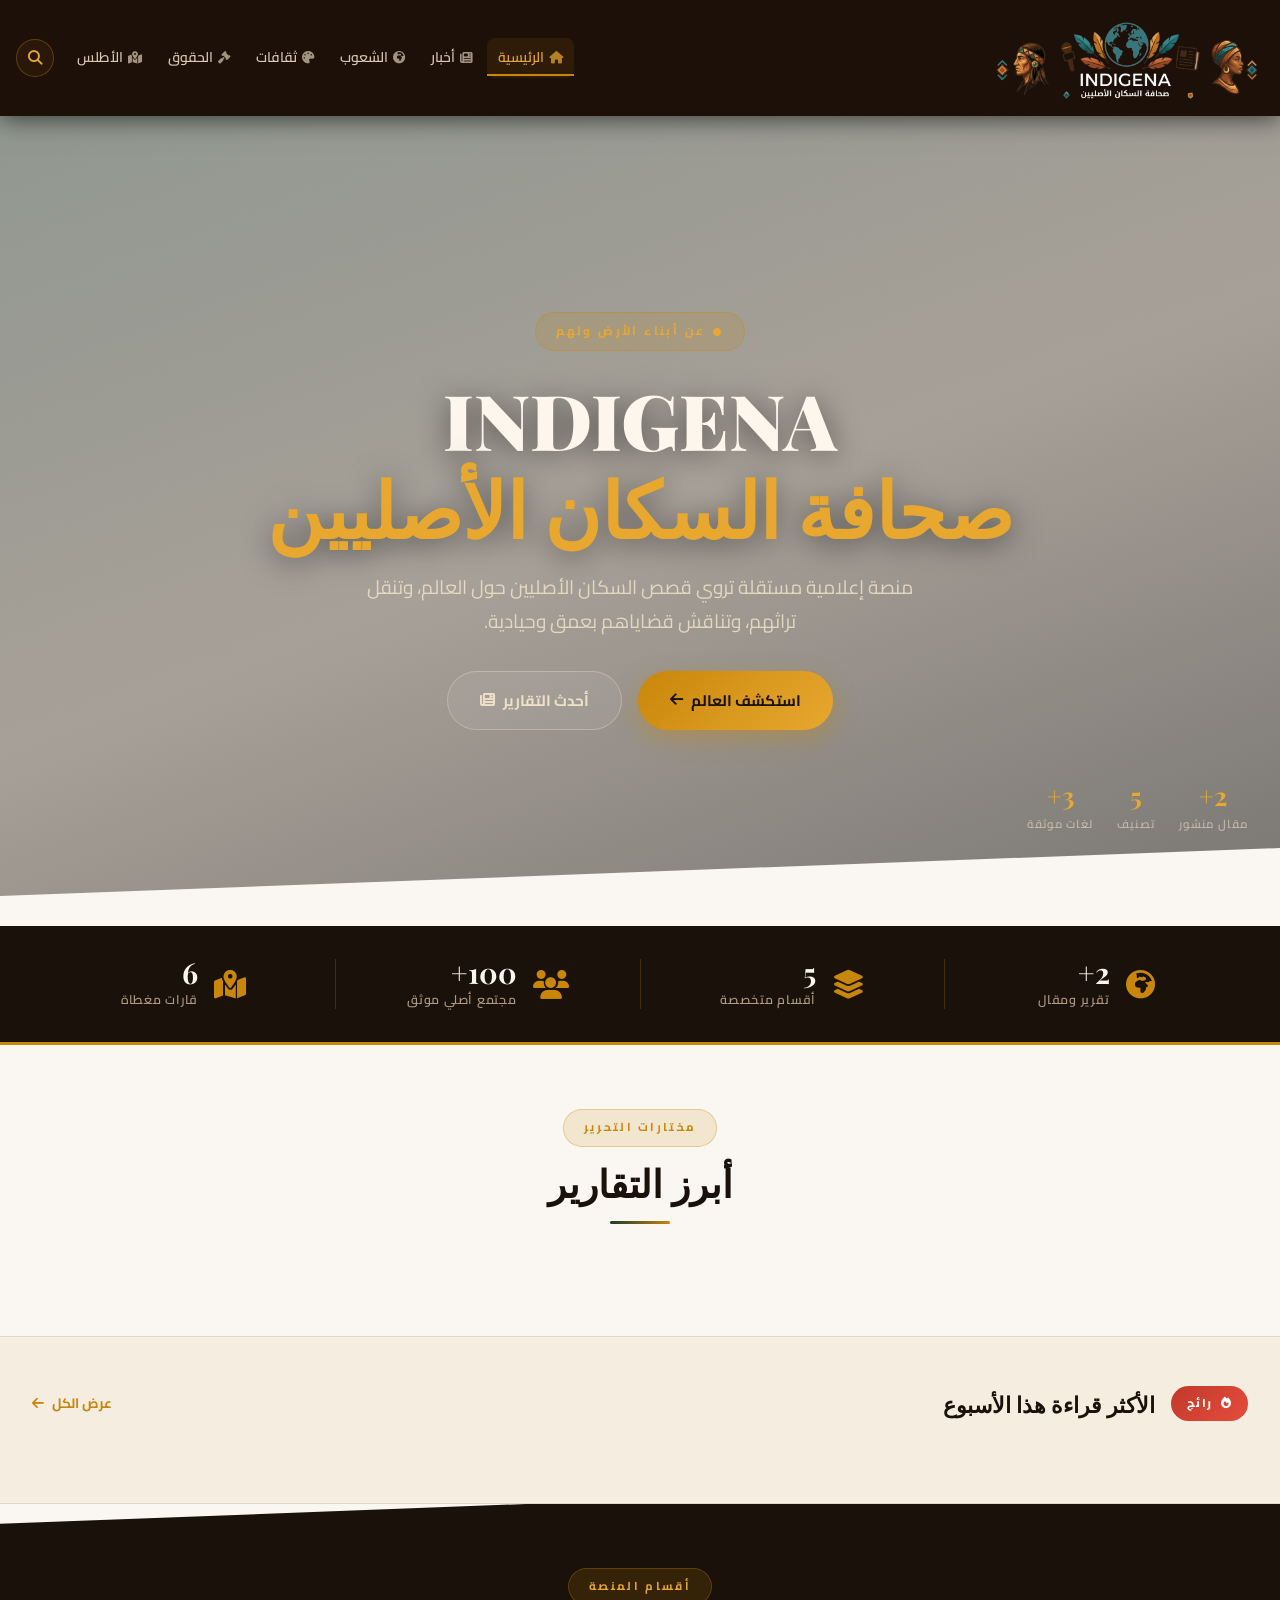
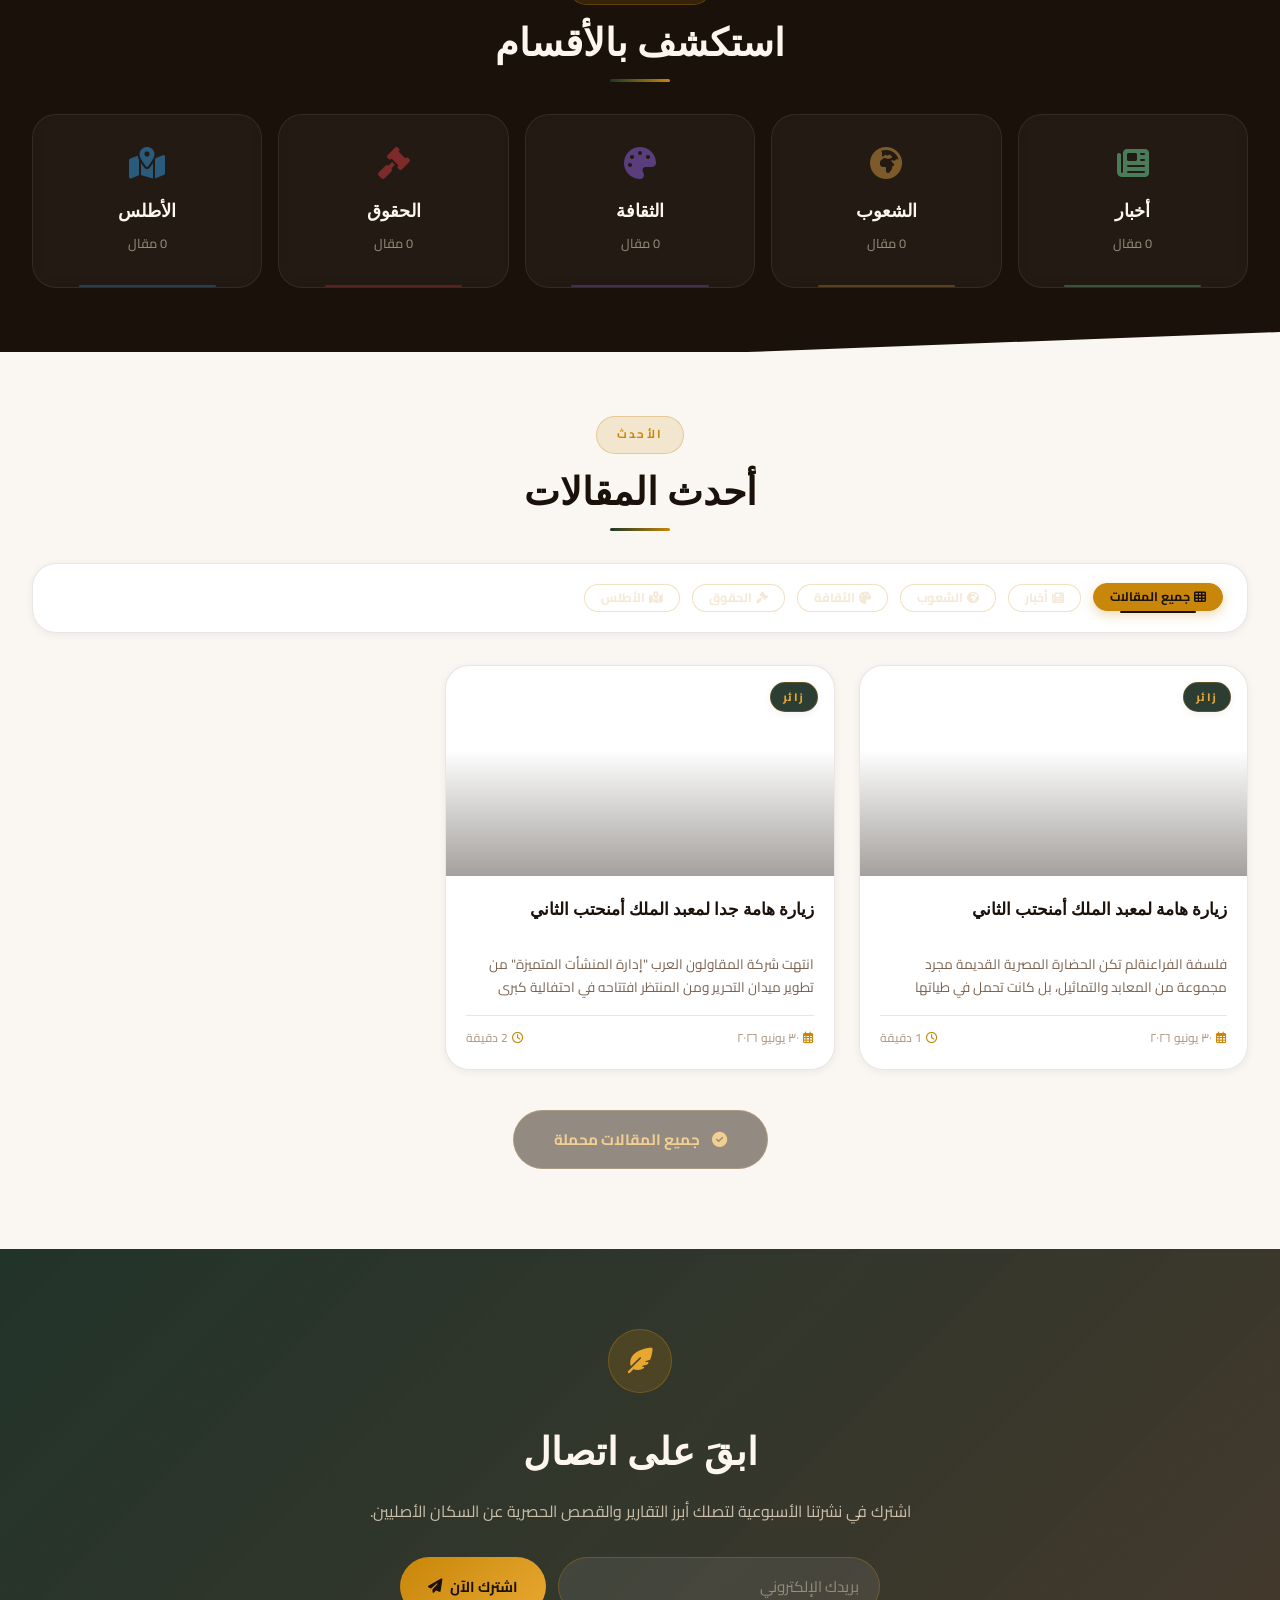
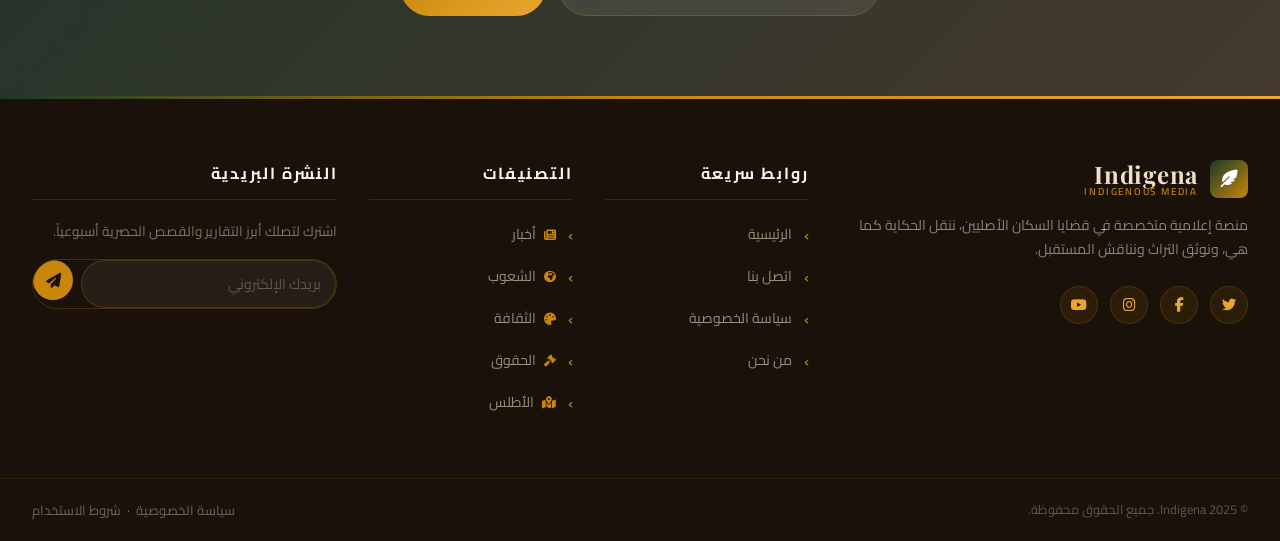
<file: index.html>
<!DOCTYPE html>
<html lang="ar" dir="rtl">
<head>
  <meta charset="UTF-8">
  <meta name="viewport" content="width=device-width, initial-scale=1.0, viewport-fit=cover">
  <title>Indigena • صحافة السكان الأصليين</title>
  <meta name="description" content="منصة إعلامية متخصصة في قضايا وثقافات السكان الأصليين حول العالم — نروي الحكاية كما هي.">
  <meta name="theme-color" content="#1a110a">
  <meta property="og:title"       content="Indigena • صحافة السكان الأصليين">
  <meta property="og:description" content="منصة إعلامية متخصصة في قضايا وثقافات السكان الأصليين حول العالم.">
  <meta property="og:type"        content="website">
  <meta property="og:locale"      content="ar_AR">

  <!-- Fonts -->
  <link rel="preconnect" href="https://fonts.googleapis.com">
  <link rel="preconnect" href="https://fonts.gstatic.com" crossorigin>
  <link href="https://fonts.googleapis.com/css2?family=Playfair+Display:ital,wght@0,400;0,700;0,900;1,400&family=Cairo:wght@300;400;500;600;700;800;900&family=Amiri:wght@400;700&display=swap" rel="stylesheet">

  <!-- Icons -->
  <link rel="stylesheet" href="https://cdnjs.cloudflare.com/ajax/libs/font-awesome/6.4.0/css/all.min.css">

  <!-- AOS -->
  <link href="https://unpkg.com/aos@2.3.4/dist/aos.css" rel="stylesheet">

  <!-- Stylesheet -->
  <link rel="stylesheet" href="style.css">
</head>
<body>

  <!-- Scroll Progress Bar -->
  <div id="scroll-progress"></div>

  <!-- Back to Top -->
  <button id="back-to-top" aria-label="العودة للأعلى">
    <i class="fas fa-arrow-up"></i>
  </button>

  <!-- ===== HEADER: LOGO + SINGLE NAV (no duplication) ===== -->
  <header class="site-header" role="banner">
    <!-- Top bar: Logo + Nav + Search -->
    <div class="header-main">
      <!-- LOGO REPLACED WITH PNG FILE (no background) -->
      <a href="index.html" class="logo logo-img" aria-label="Indigena الرئيسية">
        <img src="logo.png" alt="Indigena - صحافة السكان الأصليين" class="logo-banner-img">
      </a>

      <nav class="main-nav" role="navigation" aria-label="التنقل الرئيسي">
        <div class="nav-inner">
          <a href="index.html" class="nav-link active"><i class="fas fa-home"></i> الرئيسية</a>
          <a href="category.html?cat=%D8%A3%D8%AE%D8%A8%D8%A7%D8%B1" class="nav-link"><i class="fas fa-newspaper"></i> أخبار</a>
          <a href="category.html?cat=%D8%A7%D9%84%D8%B4%D8%B9%D9%88%D8%A8" class="nav-link"><i class="fas fa-globe-africa"></i> الشعوب</a>
          <a href="category.html?cat=%D8%A7%D9%84%D8%AB%D9%82%D8%A7%D9%81%D8%A9" class="nav-link"><i class="fas fa-palette"></i> ثقافات</a>
          <a href="category.html?cat=%D8%A7%D9%84%D8%AD%D9%82%D9%88%D9%82" class="nav-link"><i class="fas fa-gavel"></i> الحقوق</a>
          <a href="category.html?cat=%D8%A7%D9%84%D8%A3%D8%B7%D9%84%D8%B3" class="nav-link"><i class="fas fa-map-marked-alt"></i> الأطلس</a>
          <button class="nav-search-btn" id="searchIconNav" aria-label="بحث">
            <i class="fas fa-search"></i>
          </button>
        </div>
      </nav>

      <button class="mobile-menu-btn" aria-label="فتح القائمة" aria-expanded="false">
        <i class="fas fa-bars"></i>
      </button>
    </div>


  </header>

  <!-- Mobile Nav Overlay -->
  <div class="mobile-nav-overlay" role="dialog" aria-label="قائمة التنقل">
    <button class="mobile-nav-close" aria-label="إغلاق القائمة"><i class="fas fa-times"></i></button>
    <a href="index.html">الرئيسية</a>
    <a href="category.html?cat=%D8%A3%D8%AE%D8%A8%D8%A7%D8%B1"><i class="fas fa-newspaper"></i> أخبار</a>
    <a href="category.html?cat=%D8%A7%D9%84%D8%B4%D8%B9%D9%88%D8%A8"><i class="fas fa-globe-africa"></i> الشعوب</a>
    <a href="category.html?cat=%D8%A7%D9%84%D8%AB%D9%82%D8%A7%D9%81%D8%A9"><i class="fas fa-palette"></i> الثقافة</a>
    <a href="category.html?cat=%D8%A7%D9%84%D8%AD%D9%82%D9%88%D9%82"><i class="fas fa-gavel"></i> الحقوق</a>
    <a href="category.html?cat=%D8%A7%D9%84%D8%A3%D8%B7%D9%84%D8%B3"><i class="fas fa-map-marked-alt"></i> الأطلس</a>
    <a href="#" id="mobileSearchOpen">البحث <i class="fas fa-search"></i></a>
  </div>

  <!-- ===== HERO ===== -->
  <section class="hero" aria-label="قسم الترحيب">
    <div class="hero-bg"></div>
    <div class="hero-content">
      <div class="hero-eyebrow">
        <i class="fas fa-circle" style="font-size:0.5rem"></i>
        عن أبناء الأرض ولهم
      </div>
      <h1 class="hero-title">
        INDIGENA<br>
        <em>صحافة السكان الأصليين</em>
      </h1>
      <p class="hero-subtitle">
        منصة إعلامية مستقلة تروي قصص السكان الأصليين حول العالم،
        وتنقل تراثهم، وتناقش قضاياهم بعمق وحيادية.
      </p>
      <div class="hero-buttons">
        <button class="hero-btn primary" id="exploreBtn">
          استكشف العالم <i class="fas fa-arrow-left"></i>
        </button>
        <button class="hero-btn secondary" id="latestBtn">
          أحدث التقارير <i class="fas fa-newspaper"></i>
        </button>
      </div>
    </div>

    <div class="hero-stats">
      <div class="hero-stat">
        <span class="num" id="heroPostCount">—</span>
        <span class="lbl">مقال منشور</span>
      </div>
      <div class="hero-stat">
        <span class="num" id="heroCatCount">—</span>
        <span class="lbl">تصنيف</span>
      </div>
      <div class="hero-stat">
        <span class="num">3+</span>
        <span class="lbl">لغات موثقة</span>
      </div>
    </div>

    <div class="hero-scroll-indicator" aria-hidden="true">
      <span>تمرير</span>
      <i class="fas fa-chevron-down"></i>
    </div>
  </section>

  <!-- ===== STATS RIBBON ===== -->
  <section class="stats-ribbon" aria-label="إحصائيات المنصة">
    <div class="stats-ribbon-inner" id="statsRibbon">
      <div class="stat-item">
        <i class="fas fa-globe-africa"></i>
        <div>
          <strong id="statPosts">—</strong>
          <span>تقرير ومقال</span>
        </div>
      </div>
      <div class="stat-divider"></div>
      <div class="stat-item">
        <i class="fas fa-layer-group"></i>
        <div>
          <strong>5</strong>
          <span>أقسام متخصصة</span>
        </div>
      </div>
      <div class="stat-divider"></div>
      <div class="stat-item">
        <i class="fas fa-users"></i>
        <div>
          <strong>100+</strong>
          <span>مجتمع أصلي موثق</span>
        </div>
      </div>
      <div class="stat-divider"></div>
      <div class="stat-item">
        <i class="fas fa-map-marked-alt"></i>
        <div>
          <strong>6</strong>
          <span>قارات مغطاة</span>
        </div>
      </div>
    </div>
  </section>

  <!-- ===== FEATURED POSTS — Magazine Layout ===== -->
  <section class="featured-posts" aria-label="أبرز التقارير">
    <div class="container">
      <div class="section-header" data-aos="fade-up">
        <span class="section-eyebrow">مختارات التحرير</span>
        <h2>أبرز التقارير</h2>
        <div class="section-line"></div>
      </div>
      <div class="featured-grid" id="featuredGrid">
        <!-- Filled by JS -->
      </div>
    </div>
  </section>

  <!-- ===== TRENDING ROW ===== -->
  <section class="trending-section" aria-label="الأكثر قراءة">
    <div class="container">
      <div class="trending-header" data-aos="fade-up">
        <span class="trending-badge"><i class="fas fa-fire"></i> رائج</span>
        <h3>الأكثر قراءة هذا الأسبوع</h3>
        <a href="#mainPosts" class="trending-see-all">عرض الكل <i class="fas fa-arrow-left"></i></a>
      </div>
      <div class="trending-list" id="trendingList">
        <!-- Filled by JS -->
      </div>
    </div>
  </section>

  <!-- ===== CATEGORIES SHOWCASE ===== -->
  <section class="categories-showcase" aria-label="استكشف بالأقسام">
    <div class="container">
      <div class="section-header" data-aos="fade-up">
        <span class="section-eyebrow" style="color:var(--clr-gold-light)">أقسام المنصة</span>
        <h2>استكشف بالأقسام</h2>
        <div class="section-line"></div>
      </div>
      <div class="categories-grid" id="categoriesGrid">
        <!-- Filled by JS -->
      </div>
    </div>
  </section>

  <!-- ===== LATEST POSTS with FILTER ===== -->
  <main id="mainPosts" aria-label="أحدث المقالات">
    <div class="container">
      <div class="section-header" data-aos="fade-up">
        <span class="section-eyebrow">الأحدث</span>
        <h2>أحدث المقالات</h2>
        <div class="section-line"></div>
      </div>

      <!-- Filter chips (replaces the old strip) -->
      <div class="filter-bar" id="quickCategories" data-aos="fade-up">
        <!-- Filled by JS -->
      </div>

      <div class="posts-grid" id="postsGrid">
        <!-- Skeletons shown by JS while loading -->
      </div>

      <!-- Load more -->
      <div class="load-more-wrap" data-aos="fade-up">
        <button class="load-more-btn" id="loadMoreBtn">
          <i class="fas fa-plus-circle"></i> تحميل المزيد
        </button>
      </div>
    </div>
  </main>

  <!-- ===== NEWSLETTER BANNER ===== -->
  <section class="newsletter-banner" aria-label="النشرة البريدية">
    <div class="nl-bg"></div>
    <div class="nl-content" data-aos="fade-up">
      <div class="nl-icon"><i class="fas fa-feather-alt"></i></div>
      <h2>ابقَ على اتصال</h2>
      <p>اشترك في نشرتنا الأسبوعية لتصلك أبرز التقارير والقصص الحصرية عن السكان الأصليين.</p>
      <form id="newsletterFormBanner" class="nl-form" novalidate>
        <input type="email" placeholder="بريدك الإلكتروني" required aria-label="البريد الإلكتروني">
        <button type="submit">اشترك الآن <i class="fas fa-paper-plane"></i></button>
      </form>
    </div>
  </section>

  <!-- ===== FOOTER ===== -->
  <footer class="footer" role="contentinfo">
    <div class="footer-container">
      <div class="footer-about">
        <a href="index.html" class="logo" style="margin-bottom:1rem">
          <div class="logo-icon"><i class="fas fa-feather-alt"></i></div>
          <div class="logo-text">
            <span class="logo-name">Indigena</span>
            <span class="logo-sub">Indigenous Media</span>
          </div>
        </a>
        <p>منصة إعلامية متخصصة في قضايا السكان الأصليين، ننقل الحكاية كما هي، ونوثق التراث ونناقش المستقبل.</p>
        <div class="footer-social">
          <a href="#" aria-label="Twitter"><i class="fab fa-twitter"></i></a>
          <a href="#" aria-label="Facebook"><i class="fab fa-facebook-f"></i></a>
          <a href="#" aria-label="Instagram"><i class="fab fa-instagram"></i></a>
          <a href="#" aria-label="YouTube"><i class="fab fa-youtube"></i></a>
        </div>
      </div>

      <div class="footer-col">
        <h4>روابط سريعة</h4>
        <ul>
          <li><a href="index.html">الرئيسية</a></li>
          <li><a href="#">اتصل بنا</a></li>
          <li><a href="#">سياسة الخصوصية</a></li>
          <li><a href="#">من نحن</a></li>
        </ul>
      </div>

      <div class="footer-col" id="footerCategories">
        <h4>التصنيفات</h4>
        <ul></ul>
      </div>

      <div class="footer-col footer-newsletter">
        <h4>النشرة البريدية</h4>
        <p>اشترك لتصلك أبرز التقارير والقصص الحصرية أسبوعياً.</p>
        <form id="newsletterForm" class="newsletter-form" novalidate>
          <input type="email" placeholder="بريدك الإلكتروني" required aria-label="البريد الإلكتروني">
          <button type="submit" aria-label="اشترك"><i class="fas fa-paper-plane"></i></button>
        </form>
      </div>
    </div>

    <div class="footer-bottom">
      <p>&copy; 2025 Indigena. جميع الحقوق محفوظة.</p>
      <div>
        <a href="#">سياسة الخصوصية</a>
        &nbsp;·&nbsp;
        <a href="#">شروط الاستخدام</a>
      </div>
    </div>
  </footer>

  <!-- ===== SEARCH OVERLAY ===== -->
  <div class="search-overlay" id="searchOverlay" role="dialog" aria-label="البحث" aria-modal="true">
    <div class="search-modal">
      <div class="search-input-wrap">
        <i class="fas fa-search"></i>
        <input
          type="text"
          id="searchInput"
          placeholder="ابحث عن مقال أو تصنيف…"
          autocomplete="off"
          spellcheck="false"
          aria-label="حقل البحث"
        >
        <i class="fas fa-times close-search" id="closeSearch" role="button" tabindex="0" aria-label="إغلاق البحث"></i>
      </div>
      <div id="searchResults" role="listbox" aria-label="نتائج البحث"></div>
    </div>
  </div>

  <!-- Scripts -->
  <script src="https://unpkg.com/aos@2.3.4/dist/aos.js"></script>
  <script src="site.js"></script>
</body>
</html>
</file>
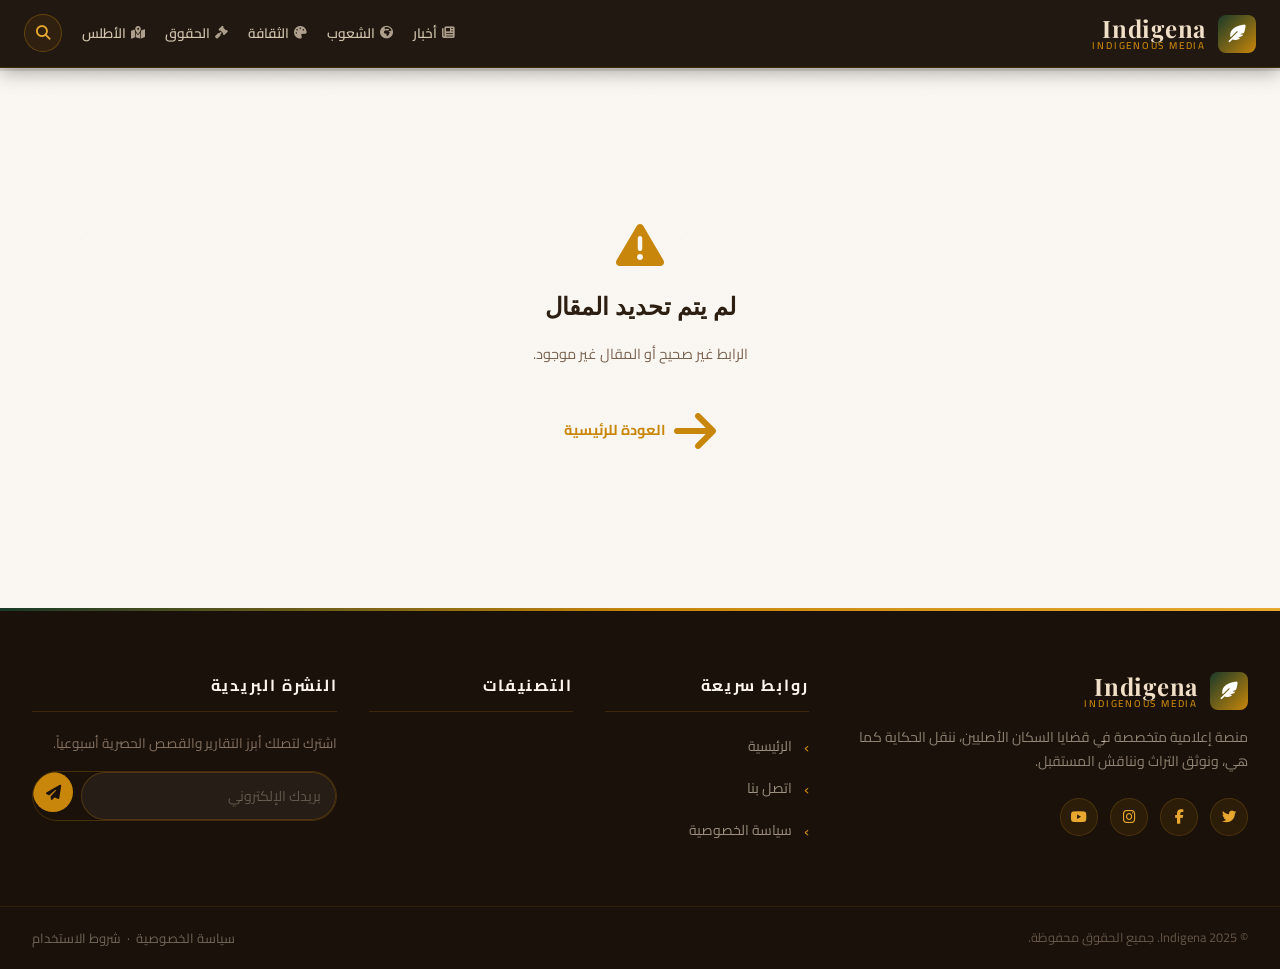
<file: article.html>
<!DOCTYPE html>
<html lang="ar" dir="rtl">
<head>
  <meta charset="UTF-8">
  <meta name="viewport" content="width=device-width, initial-scale=1.0, viewport-fit=cover">
  <title>Indigena • جاري التحميل…</title>
  <meta name="description" content="">
  <meta name="theme-color" content="#1a110a">

  <!-- Open Graph (filled dynamically) -->
  <meta property="og:title"       content="" id="og-title">
  <meta property="og:description" content="" id="og-desc">
  <meta property="og:type"        content="article">
  <meta property="og:locale"      content="ar_AR">

  <!-- Fonts -->
  <link rel="preconnect" href="https://fonts.googleapis.com">
  <link rel="preconnect" href="https://fonts.gstatic.com" crossorigin>
  <link href="https://fonts.googleapis.com/css2?family=Playfair+Display:wght@400;700;900&family=Cairo:wght@300;400;500;600;700;800;900&display=swap" rel="stylesheet">

  <!-- Icons -->
  <link rel="stylesheet" href="https://cdnjs.cloudflare.com/ajax/libs/font-awesome/6.4.0/css/all.min.css">

  <!-- Stylesheet -->
  <link rel="stylesheet" href="style.css">

  <style>
    /* Article-specific additions */
    .article-page-wrap {
      min-height: 100vh;
    }

    /* Sticky reading progress under navbar */
    #reading-progress {
      position: fixed;
      top: var(--navbar-h);
      right: 0;
      left: 0;
      height: 3px;
      background: var(--clr-border);
      z-index: 900;
      pointer-events: none;
    }
    #reading-progress-bar {
      height: 100%;
      background: linear-gradient(90deg, var(--clr-forest-mid), var(--clr-gold));
      width: 0%;
      transition: width 80ms linear;
    }

    /* Related Posts */
    .related-section {
      background: var(--clr-surface-2);
      padding: var(--sp-12) 0;
      margin-top: var(--sp-12);
    }
    .related-grid {
      display: grid;
      grid-template-columns: repeat(auto-fill, minmax(280px, 1fr));
      gap: var(--sp-5);
      margin-top: var(--sp-8);
    }
    .related-card {
      background: var(--clr-surface);
      border-radius: var(--radius-lg);
      overflow: hidden;
      cursor: pointer;
      border: 1px solid var(--clr-border);
      transition: all var(--dur-mid) var(--ease-smooth);
      display: flex;
      flex-direction: column;
    }
    .related-card:hover {
      transform: translateY(-6px);
      box-shadow: var(--shadow-md);
      border-color: var(--clr-border-gold);
    }
    .related-card .post-img { height: 170px; }
    .related-card .post-content { padding: var(--sp-4) var(--sp-5); }
    .related-card h4 {
      font-size: 0.95rem;
      font-weight: 700;
      color: var(--clr-earth);
      line-height: 1.4;
      transition: color var(--dur-fast);
    }
    .related-card:hover h4 { color: var(--clr-gold); }

    /* Article loading state */
    .article-loading {
      display: flex;
      flex-direction: column;
      align-items: center;
      justify-content: center;
      min-height: 60vh;
      gap: var(--sp-4);
      color: var(--clr-text-muted);
    }
    .article-loading i {
      font-size: 2.5rem;
      color: var(--clr-gold);
      animation: spin 1.2s linear infinite;
    }
    @keyframes spin { to { transform: rotate(360deg); } }

    /* Article error state */
    .article-error {
      display: flex;
      flex-direction: column;
      align-items: center;
      justify-content: center;
      min-height: 60vh;
      gap: var(--sp-4);
      text-align: center;
      padding: var(--sp-8);
    }
    .article-error i { font-size: 3rem; color: var(--clr-gold); }
    .article-error h2 { font-family: var(--font-display); font-size: 1.5rem; color: var(--clr-earth); }
    .article-error p { color: var(--clr-text-muted); font-size: 0.9rem; }

    @media (max-width: 680px) {
      .share-buttons { flex-wrap: wrap; }
      .related-grid { grid-template-columns: 1fr; }
    }
  </style>
</head>
<body class="article-page-wrap">

  <!-- Scroll Progress -->
  <div id="scroll-progress"></div>
  <div id="reading-progress"><div id="reading-progress-bar"></div></div>

  <!-- Back to Top -->
  <button id="back-to-top" aria-label="العودة للأعلى">
    <i class="fas fa-arrow-up"></i>
  </button>

  <!-- ===== NAVBAR ===== -->
  <nav class="navbar" role="navigation" aria-label="التنقل الرئيسي">
    <div class="nav-container">
      <a href="index.html" class="logo" aria-label="Indigena الرئيسية">
        <div class="logo-icon"><i class="fas fa-feather-alt"></i></div>
        <div class="logo-text">
          <span class="logo-name">Indigena</span>
          <span class="logo-sub">Indigenous Media</span>
        </div>
      </a>
      <div class="nav-links">
        <a href="category.html?cat=%D8%A3%D8%AE%D8%A8%D8%A7%D8%B1" class="nav-link"><i class="fas fa-newspaper"></i> أخبار</a>
        <a href="category.html?cat=%D8%A7%D9%84%D8%B4%D8%B9%D9%88%D8%A8" class="nav-link"><i class="fas fa-globe-africa"></i> الشعوب</a>
        <a href="category.html?cat=%D8%A7%D9%84%D8%AB%D9%82%D8%A7%D9%81%D8%A9" class="nav-link"><i class="fas fa-palette"></i> الثقافة</a>
        <a href="category.html?cat=%D8%A7%D9%84%D8%AD%D9%82%D9%88%D9%82" class="nav-link"><i class="fas fa-gavel"></i> الحقوق</a>
        <a href="category.html?cat=%D8%A7%D9%84%D8%A3%D8%B7%D9%84%D8%B3" class="nav-link"><i class="fas fa-map-marked-alt"></i> الأطلس</a>
        <button class="nav-search-btn" id="searchIconNav" aria-label="بحث">
          <i class="fas fa-search"></i>
        </button>
      </div>
      <button class="mobile-menu-btn" aria-label="فتح القائمة">
        <i class="fas fa-bars"></i>
      </button>
    </div>
  </nav>

  <!-- ===== ARTICLE CONTAINER ===== -->
  <div id="articleContainer">
    <div class="article-loading">
      <i class="fas fa-spinner"></i>
      <p>جاري تحميل المقال…</p>
    </div>
  </div>

  <!-- ===== RELATED POSTS (filled by JS) ===== -->
  <section class="related-section" id="relatedSection" style="display:none" aria-label="مقالات ذات صلة">
    <div class="container">
      <div class="section-header">
        <span class="section-eyebrow">اقرأ أيضاً</span>
        <h2>مقالات ذات صلة</h2>
        <div class="section-line"></div>
      </div>
      <div class="related-grid" id="relatedGrid"></div>
    </div>
  </section>

  <!-- ===== FOOTER ===== -->
  <footer class="footer" role="contentinfo">
    <div class="footer-container">
      <div class="footer-about">
        <a href="index.html" class="logo" style="margin-bottom:1rem">
          <div class="logo-icon"><i class="fas fa-feather-alt"></i></div>
          <div class="logo-text">
            <span class="logo-name">Indigena</span>
            <span class="logo-sub">Indigenous Media</span>
          </div>
        </a>
        <p>منصة إعلامية متخصصة في قضايا السكان الأصليين، ننقل الحكاية كما هي، ونوثق التراث ونناقش المستقبل.</p>
        <div class="footer-social">
          <a href="#" aria-label="Twitter"><i class="fab fa-twitter"></i></a>
          <a href="#" aria-label="Facebook"><i class="fab fa-facebook-f"></i></a>
          <a href="#" aria-label="Instagram"><i class="fab fa-instagram"></i></a>
          <a href="#" aria-label="YouTube"><i class="fab fa-youtube"></i></a>
        </div>
      </div>
      <div class="footer-col">
        <h4>روابط سريعة</h4>
        <ul>
          <li><a href="index.html">الرئيسية</a></li>
          <li><a href="#">اتصل بنا</a></li>
          <li><a href="#">سياسة الخصوصية</a></li>
        </ul>
      </div>
      <div class="footer-col" id="footerCategories"><h4>التصنيفات</h4><ul></ul></div>
      <div class="footer-col footer-newsletter">
        <h4>النشرة البريدية</h4>
        <p>اشترك لتصلك أبرز التقارير والقصص الحصرية أسبوعياً.</p>
        <form id="newsletterForm" class="newsletter-form" novalidate>
          <input type="email" placeholder="بريدك الإلكتروني" required aria-label="البريد الإلكتروني">
          <button type="submit" aria-label="اشترك"><i class="fas fa-paper-plane"></i></button>
        </form>
      </div>
    </div>
    <div class="footer-bottom">
      <p>&copy; 2025 Indigena. جميع الحقوق محفوظة.</p>
      <div><a href="#">سياسة الخصوصية</a> &nbsp;·&nbsp; <a href="#">شروط الاستخدام</a></div>
    </div>
  </footer>

  <!-- ===== SEARCH OVERLAY ===== -->
  <div class="search-overlay" id="searchOverlay" role="dialog" aria-modal="true">
    <div class="search-modal">
      <div class="search-input-wrap">
        <i class="fas fa-search"></i>
        <input type="text" id="searchInput" placeholder="ابحث عن مقال أو تصنيف…" autocomplete="off" spellcheck="false">
        <i class="fas fa-times close-search" id="closeSearch" role="button" tabindex="0"></i>
      </div>
      <div id="searchResults" role="listbox"></div>
    </div>
  </div>

  <script>
  (function () {
    'use strict';

    /* ─── Utilities ─────────────────────────────── */
    function formatDate(d) {
      try { return new Date(d).toLocaleDateString('ar-EG', { year: 'numeric', month: 'long', day: 'numeric' }); }
      catch (_) { return d; }
    }
    function excerpt(s, n) { return s && s.length > n ? s.substring(0, n) + '…' : (s || ''); }
    function stripHtml(h) { const t = document.createElement('div'); t.innerHTML = h; return t.textContent || ''; }
    function readingTime(c) { return Math.max(1, Math.ceil(stripHtml(c || '').trim().split(/\s+/).length / 150)) + ' دقيقة'; }
    function thumb(u) { return u && u.trim() ? u : 'https://placehold.co/600x400/2c1f12/e8a830?text=Indigena'; }
    function debounce(fn, w) { let t; return function (...a) { clearTimeout(t); t = setTimeout(() => fn.apply(this, a), w); }; }

    /* ─── Data ──────────────────────────────────── */
    let allPosts = [];

    async function fetchPosts() {
      const res  = await fetch('posts.json');
      if (!res.ok) throw new Error(`HTTP ${res.status}`);
      const data = await res.json();
      allPosts   = (data.posts || []).sort((a, b) => new Date(b.published) - new Date(a.published));
      return allPosts;
    }

    /* ─── Reading Progress ──────────────────────── */
    function initReadingProgress() {
      const bar      = document.getElementById('reading-progress-bar');
      const scrollPr = document.getElementById('scroll-progress');
      const backTop  = document.getElementById('back-to-top');
      if (!bar) return;

      window.addEventListener('scroll', () => {
        const scrolled = window.scrollY;
        const article  = document.querySelector('.article-content');
        if (article) {
          const start = article.offsetTop;
          const end   = article.offsetTop + article.offsetHeight - window.innerHeight;
          const pct   = end > start ? Math.min(1, Math.max(0, (scrolled - start) / (end - start))) : 0;
          bar.style.width = (pct * 100) + '%';
        }
        if (scrollPr) scrollPr.style.transform = `scaleX(${Math.min(1, scrolled / (document.documentElement.scrollHeight - window.innerHeight))})`;
        if (backTop)  backTop.classList.toggle('visible', scrolled > 400);
      }, { passive: true });

      if (backTop) backTop.addEventListener('click', () => window.scrollTo({ top: 0, behavior: 'smooth' }));
    }

    /* ─── Render Article ────────────────────────── */
    function renderArticle(post) {
      // Update page title & meta
      document.title = `${post.title} • Indigena`;
      document.querySelector('meta[name="description"]').content = excerpt(stripHtml(post.content_preview || post.content || ''), 160);
      document.getElementById('og-title').content  = post.title;
      document.getElementById('og-desc').content   = excerpt(stripHtml(post.content_preview || ''), 160);

      const pageUrl = window.location.href;
      const cats    = post.categories || ['عام'];
      const content = post.content || post.content_preview || '<p>المحتوى غير متوفر حالياً، سيتم تحديثه قريباً.</p>';

      const html = `
        <article class="article-container" itemscope itemtype="https://schema.org/Article">

          <!-- Breadcrumb -->
          <nav class="article-breadcrumb" aria-label="مسار التنقل">
            <a href="index.html"><i class="fas fa-home"></i> الرئيسية</a>
            <i class="fas fa-chevron-left"></i>
            <a href="category.html?cat=${encodeURIComponent(cats[0])}">${cats[0]}</a>
            <i class="fas fa-chevron-left"></i>
            <span>${excerpt(post.title, 40)}</span>
          </nav>

          <!-- Header -->
          <header class="article-header">
            <div class="article-cats">
              ${cats.map(c => `<a href="category.html?cat=${encodeURIComponent(c)}" class="article-cat-tag">${c}</a>`).join('')}
            </div>
            <h1 class="article-title" itemprop="headline">${post.title}</h1>
            <div class="article-meta-bar">
              <span><i class="far fa-calendar-alt"></i> ${formatDate(post.published)}</span>
              <span><i class="far fa-clock"></i>
                <span class="reading-time">${readingTime(content)}</span>
              </span>
              ${post.image_count ? `<span><i class="far fa-images"></i> ${post.image_count} صورة</span>` : ''}
            </div>
          </header>

          ${post.thumbnail ? `<img src="${post.thumbnail}" alt="${post.title}" class="article-hero-img" itemprop="image" loading="eager">` : ''}

          <!-- Content -->
          <div class="article-content" itemprop="articleBody">
            ${content}
          </div>

          <!-- Share -->
          <div class="share-section">
            <h4><i class="fas fa-share-alt" style="margin-left:0.5rem;color:var(--clr-gold)"></i>شارك هذا المقال</h4>
            <div class="share-buttons">
              <a href="https://wa.me/?text=${encodeURIComponent(post.title + ' ' + pageUrl)}" target="_blank" rel="noopener" class="share-btn">
                <i class="fab fa-whatsapp" style="color:#25D366"></i> واتساب
              </a>
              <a href="https://www.facebook.com/sharer/sharer.php?u=${encodeURIComponent(pageUrl)}" target="_blank" rel="noopener" class="share-btn">
                <i class="fab fa-facebook-f" style="color:#1877F2"></i> فيسبوك
              </a>
              <a href="https://twitter.com/intent/tweet?url=${encodeURIComponent(pageUrl)}&text=${encodeURIComponent(post.title)}" target="_blank" rel="noopener" class="share-btn">
                <i class="fab fa-twitter" style="color:#1DA1F2"></i> تويتر
              </a>
              <a href="https://www.linkedin.com/shareArticle?mini=true&url=${encodeURIComponent(pageUrl)}" target="_blank" rel="noopener" class="share-btn">
                <i class="fab fa-linkedin-in" style="color:#0A66C2"></i> لينكدإن
              </a>
              <button class="share-btn" id="copyLinkBtn">
                <i class="fas fa-link"></i> نسخ الرابط
              </button>
            </div>
          </div>

          <!-- Back -->
          <a href="index.html" class="back-home">
            <i class="fas fa-arrow-right"></i> العودة إلى الرئيسية
          </a>

        </article>`;

      document.getElementById('articleContainer').innerHTML = html;

      // Copy link button
      const copyBtn = document.getElementById('copyLinkBtn');
      if (copyBtn) {
        copyBtn.addEventListener('click', async () => {
          try {
            await navigator.clipboard.writeText(pageUrl);
            copyBtn.innerHTML = '<i class="fas fa-check" style="color:var(--clr-gold)"></i> تم النسخ!';
            setTimeout(() => { copyBtn.innerHTML = '<i class="fas fa-link"></i> نسخ الرابط'; }, 2000);
          } catch (_) {}
        });
      }
    }

    /* ─── Render Related Posts ──────────────────── */
    function renderRelated(currentPost) {
      const section = document.getElementById('relatedSection');
      const grid    = document.getElementById('relatedGrid');
      if (!section || !grid) return;

      const cats    = currentPost.categories || [];
      const related = allPosts
        .filter(p => p.id != currentPost.id && (p.categories || []).some(c => cats.includes(c)))
        .slice(0, 3);

      if (!related.length) return;

      section.style.display = 'block';
      grid.innerHTML = related.map(post => `
        <div class="related-card" data-id="${post.id}" tabindex="0" role="button">
          <div class="post-img" style="height:170px;background-image:url('${thumb(post.thumbnail)}');background-size:cover;background-position:center;position:relative">
            <span class="post-category">${post.categories?.[0] ?? 'عام'}</span>
          </div>
          <div class="post-content">
            <h4>${excerpt(post.title, 65)}</h4>
            <div class="post-meta" style="margin-top:0.75rem;padding-top:0.75rem;border-top:1px solid var(--clr-border)">
              <span style="font-size:0.72rem;color:var(--clr-text-faint)"><i class="far fa-calendar-alt"></i> ${formatDate(post.published)}</span>
            </div>
          </div>
        </div>`).join('');

      grid.querySelectorAll('.related-card').forEach(card => {
        const nav = () => { window.location.href = `article.html?id=${card.dataset.id}`; };
        card.addEventListener('click', nav);
        card.addEventListener('keydown', e => e.key === 'Enter' && nav());
      });
    }

    /* ─── Footer Categories ─────────────────────── */
    function renderFooterCategories() {
      const list = document.querySelector('#footerCategories ul');
      if (!list) return;
      const cats = [...new Set(allPosts.flatMap(p => p.categories || []))].slice(0, 8);
      list.innerHTML = cats.map(c => `<li><a href="category.html?cat=${encodeURIComponent(c)}">${c}</a></li>`).join('');
    }

    /* ─── Search ────────────────────────────────── */
    function setupSearch() {
      const overlay  = document.getElementById('searchOverlay');
      const input    = document.getElementById('searchInput');
      const results  = document.getElementById('searchResults');
      const openBtn  = document.getElementById('searchIconNav');
      const closeBtn = document.getElementById('closeSearch');
      if (!overlay || !input) return;

      const open  = () => { overlay.classList.add('open'); setTimeout(() => input.focus(), 60); };
      const close = () => { overlay.classList.remove('open'); input.value = ''; results.innerHTML = ''; };

      if (openBtn)  openBtn.addEventListener('click', e => { e.preventDefault(); open(); });
      if (closeBtn) closeBtn.addEventListener('click', close);
      overlay.addEventListener('click', e => { if (e.target === overlay) close(); });
      document.addEventListener('keydown', e => { if (e.key === 'Escape') close(); });

      const doSearch = debounce(q => {
        if (q.length < 2) { results.innerHTML = ''; return; }
        const found = allPosts.filter(p => p.title.toLowerCase().includes(q) || (p.categories || []).some(c => c.toLowerCase().includes(q)));
        results.innerHTML = found.length
          ? found.slice(0, 8).map(p => `<div class="search-result-item" data-id="${p.id}"><strong>${excerpt(p.title, 65)}</strong><span>${p.categories?.[0] ?? ''} · ${formatDate(p.published)}</span></div>`).join('')
          : '<p style="color:rgba(240,224,200,0.5);text-align:center;padding:2rem">لا توجد نتائج</p>';
        results.querySelectorAll('.search-result-item').forEach(item => {
          item.addEventListener('click', () => { window.location.href = `article.html?id=${item.dataset.id}`; });
        });
      }, 280);

      input.addEventListener('input', e => doSearch(e.target.value.trim().toLowerCase()));
    }

    /* ─── Newsletter ────────────────────────────── */
    function setupNewsletter() {
      const form = document.getElementById('newsletterForm');
      if (!form) return;
      form.addEventListener('submit', e => {
        e.preventDefault();
        const btn = form.querySelector('button');
        btn.innerHTML = '<i class="fas fa-check"></i>';
        btn.style.background = '#2c5a3e';
        setTimeout(() => { btn.innerHTML = '<i class="fas fa-paper-plane"></i>'; btn.style.background = ''; form.reset(); }, 2500);
      });
    }

    /* ─── Init ──────────────────────────────────── */
    async function init() {
      initReadingProgress();
      setupSearch();
      setupNewsletter();

      const params = new URLSearchParams(window.location.search);
      const postId = params.get('id');

      if (!postId) {
        document.getElementById('articleContainer').innerHTML = `
          <div class="article-error">
            <i class="fas fa-exclamation-triangle"></i>
            <h2>لم يتم تحديد المقال</h2>
            <p>الرابط غير صحيح أو المقال غير موجود.</p>
            <a href="index.html" class="back-home" style="margin-top:1.5rem"><i class="fas fa-arrow-right"></i> العودة للرئيسية</a>
          </div>`;
        return;
      }

      try {
        await fetchPosts();
        const post = allPosts.find(p => p.id == postId);

        if (!post) throw new Error('المقال غير موجود');

        renderArticle(post);
        renderRelated(post);
        renderFooterCategories();

      } catch (err) {
        document.getElementById('articleContainer').innerHTML = `
          <div class="article-error">
            <i class="fas fa-exclamation-circle"></i>
            <h2>تعذّر تحميل المقال</h2>
            <p>${err.message}</p>
            <a href="index.html" class="back-home" style="margin-top:1.5rem"><i class="fas fa-arrow-right"></i> العودة للرئيسية</a>
          </div>`;
      }
    }

    document.addEventListener('DOMContentLoaded', init);
  })();
  </script>
</body>
</html>
</file>
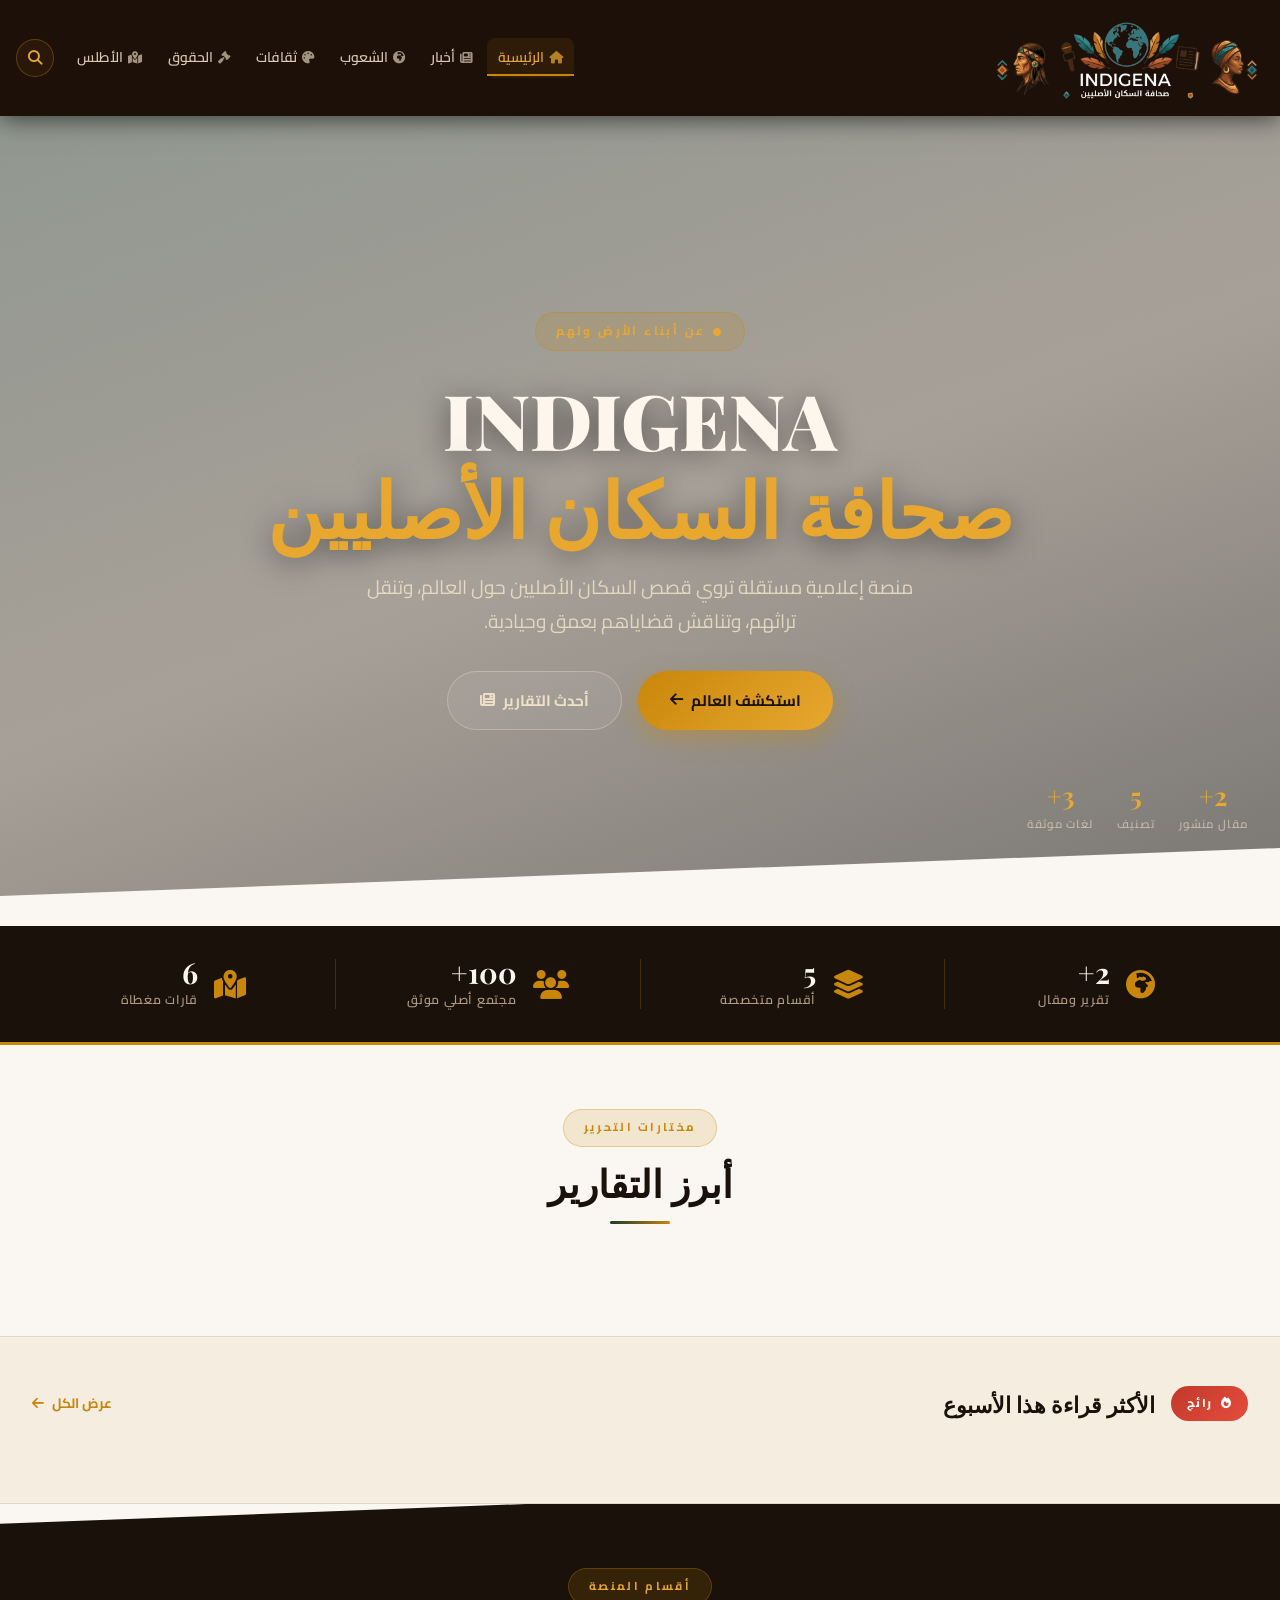
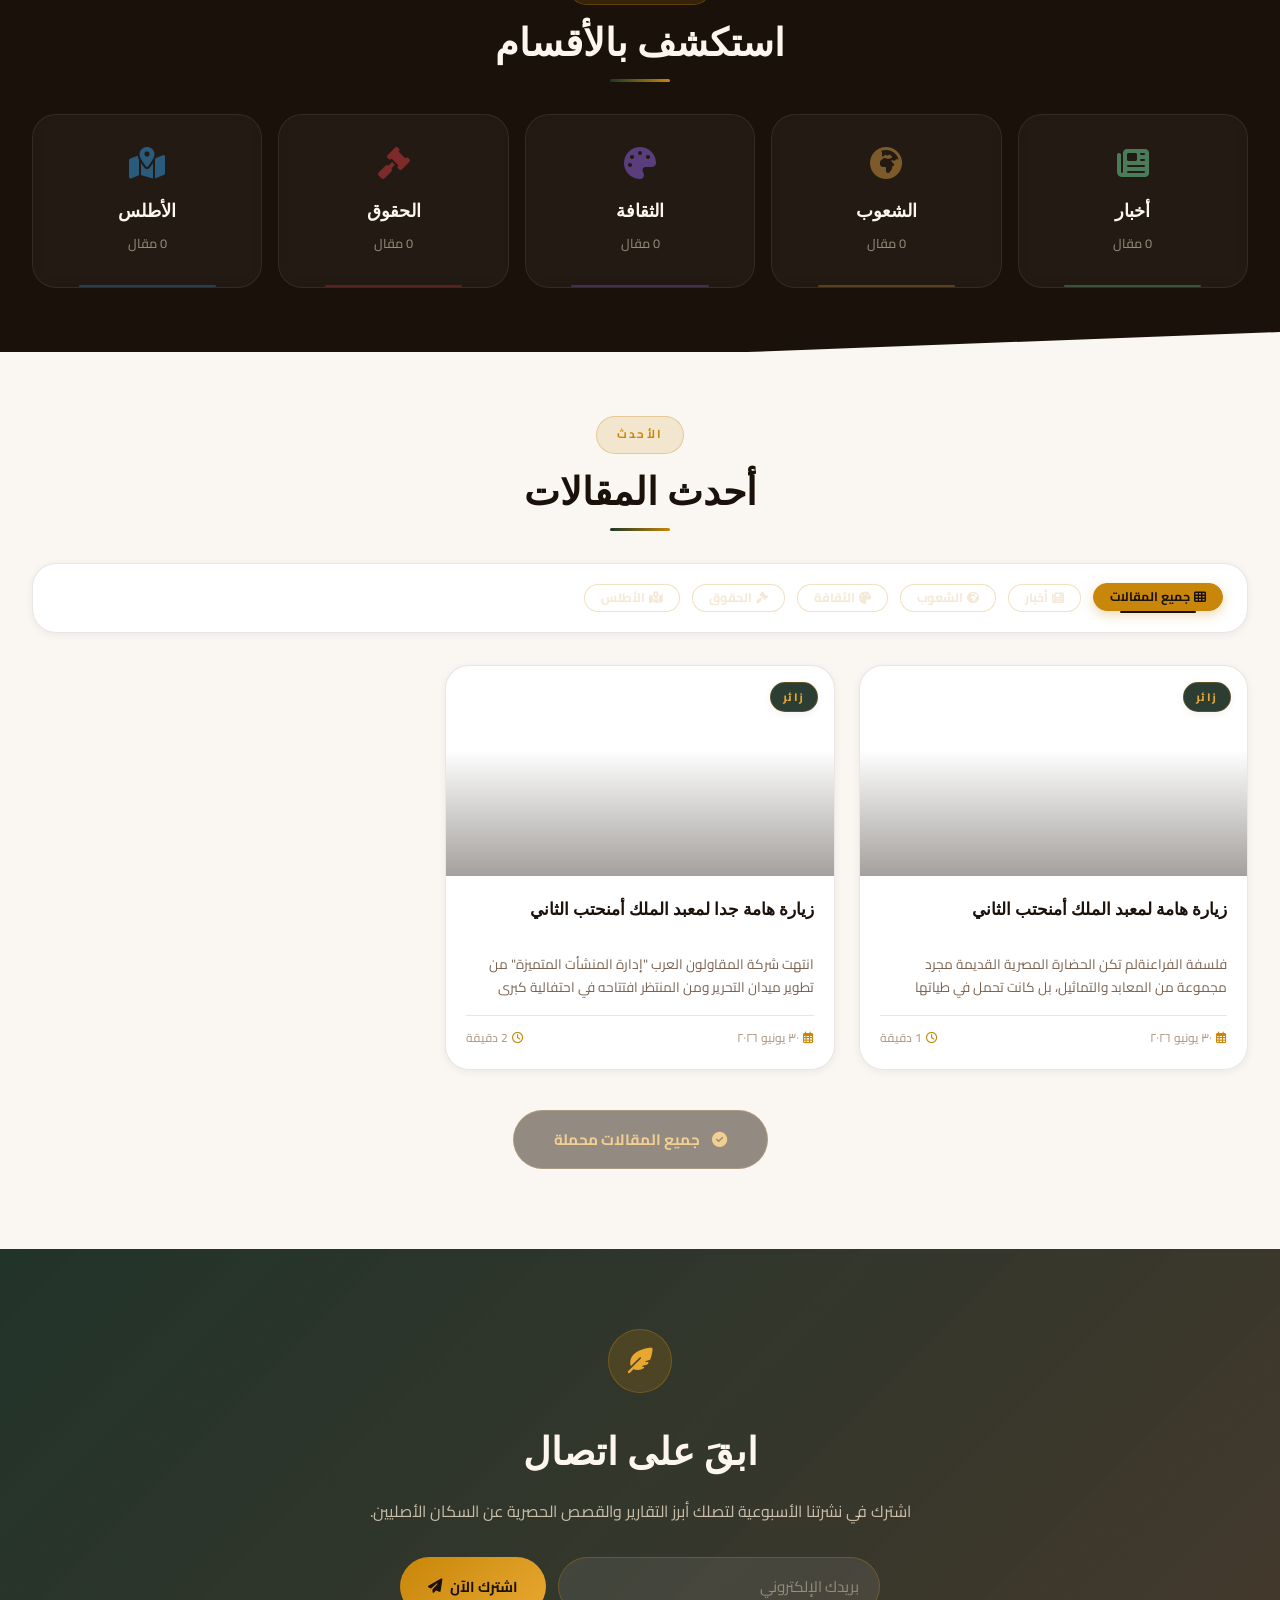
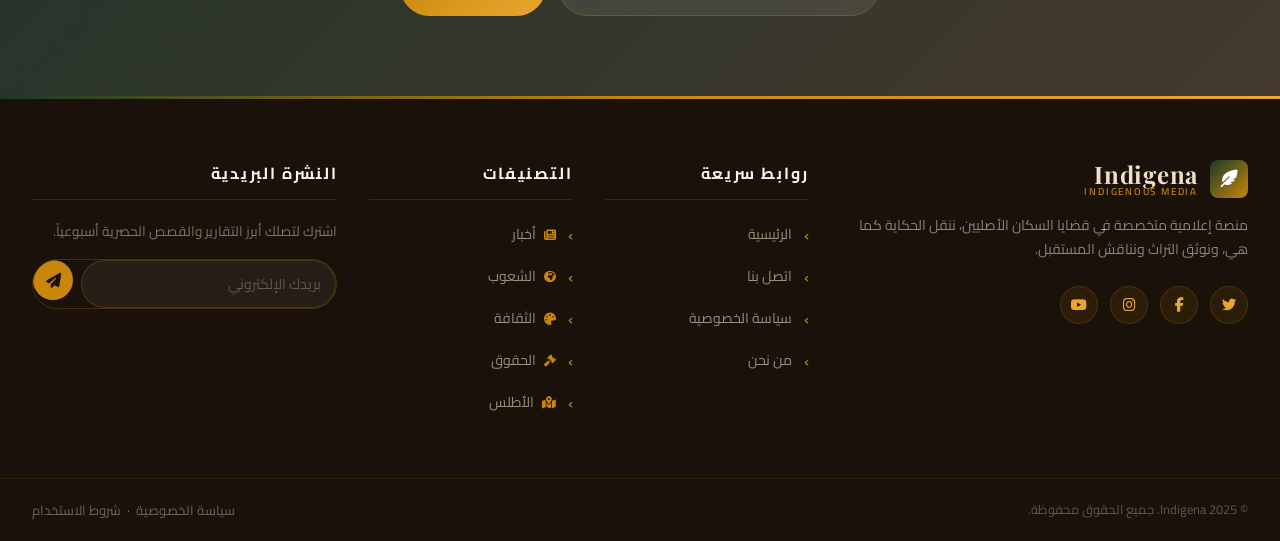
<file: category.html>
<!DOCTYPE html>
<html lang="ar" dir="rtl">
<head>
    <meta charset="UTF-8">
    <meta name="viewport" content="width=device-width, initial-scale=1.0, viewport-fit=cover">
    <title id="pageTitle">Indigena • القسم</title>
    <meta name="description" id="pageDesc" content="استكشف مقالات Indigena حسب القسم">
    <link rel="stylesheet" href="style.css">
    <link href="https://fonts.googleapis.com/css2?family=Cairo:wght@400;500;600;700;800;900&family=Playfair+Display:ital,wght@0,700;1,400&display=swap" rel="stylesheet">
    <link rel="stylesheet" href="https://cdnjs.cloudflare.com/ajax/libs/font-awesome/6.0.0-beta3/css/all.min.css">
    <style>
        /* ═══ CATEGORY PAGE STYLES ═══ */

        #scrollProgress {
            position: fixed; top: 0; right: 0;
            width: 0%; height: 3px;
            background: linear-gradient(90deg, var(--gold, #d98c2b), #f5c842);
            z-index: 9999; transition: width 0.1s linear;
        }
        #backToTop {
            position: fixed; bottom: 2rem; left: 2rem;
            width: 48px; height: 48px;
            background: var(--gold, #d98c2b); color: white;
            border: none; border-radius: 50%; font-size: 1.2rem;
            cursor: pointer; display: flex; align-items: center; justify-content: center;
            opacity: 0; transform: translateY(20px);
            transition: all 0.3s ease; z-index: 999;
            box-shadow: 0 4px 20px rgba(217,140,43,0.4);
        }
        #backToTop.visible { opacity: 1; transform: translateY(0); }
        #backToTop:hover { background: #c07820; transform: translateY(-3px); }

        /* ─── Category Hero ─── */
        .category-hero {
            position: relative; min-height: 300px;
            display: flex; align-items: center; justify-content: center;
            overflow: hidden;
        }
        .category-hero-bg {
            position: absolute; inset: 0;
            background: linear-gradient(135deg, #0f1f16 0%, #1f3b2c 40%, #2d1f12 80%, #1a0e08 100%);
        }
        .category-hero-bg::after {
            content: ''; position: absolute; inset: 0;
            background-image: url("data:image/svg+xml,%3Csvg viewBox='0 0 256 256' xmlns='http://www.w3.org/2000/svg'%3E%3Cfilter id='noise'%3E%3CfeTurbulence type='fractalNoise' baseFrequency='0.9' numOctaves='4' stitchTiles='stitch'/%3E%3C/filter%3E%3Crect width='100%25' height='100%25' filter='url(%23noise)' opacity='0.08'/%3E%3C/svg%3E");
            opacity: 0.4;
        }
        .hero-geo { position: absolute; border-radius: 50%; opacity: 0.06; }
        .hero-geo-1 { width: 500px; height: 500px; background: radial-gradient(circle, #d98c2b, transparent 70%); top: -150px; left: -100px; }
        .hero-geo-2 { width: 300px; height: 300px; background: radial-gradient(circle, #2c7a47, transparent 70%); bottom: -80px; right: 10%; }

        .category-hero-content {
            position: relative; z-index: 2;
            text-align: center; color: white;
            padding: 3rem 2rem;
            animation: heroReveal 0.8s ease forwards;
        }
        @keyframes heroReveal { from { opacity: 0; transform: translateY(20px); } to { opacity: 1; transform: translateY(0); } }

        .hero-breadcrumb {
            font-size: 0.85rem; opacity: 0.7; margin-bottom: 1rem;
            display: flex; align-items: center; justify-content: center; gap: 0.5rem;
        }
        .hero-breadcrumb a { color: rgba(255,255,255,0.7); text-decoration: none; transition: color 0.2s; }
        .hero-breadcrumb a:hover { color: #d98c2b; }
        .hero-breadcrumb .sep { color: rgba(255,255,255,0.3); }

        .hero-icon {
            width: 70px; height: 70px;
            background: rgba(217,140,43,0.2);
            border: 1px solid rgba(217,140,43,0.4);
            border-radius: 50%;
            display: flex; align-items: center; justify-content: center;
            margin: 0 auto 1.2rem;
            font-size: 1.6rem; color: #d98c2b;
        }
        .category-hero h1 {
            font-family: 'Playfair Display', 'Cairo', serif;
            font-size: clamp(2rem, 5vw, 3.2rem);
            font-weight: 700; margin-bottom: 0.75rem;
            text-shadow: 0 2px 20px rgba(0,0,0,0.3);
        }
        .hero-subtitle { font-size: 1rem; opacity: 0.7; margin-bottom: 1.5rem; }
        .hero-stats {
            display: inline-flex; gap: 2rem;
            background: rgba(255,255,255,0.08);
            border: 1px solid rgba(255,255,255,0.12);
            border-radius: 50px; padding: 0.6rem 2rem;
            backdrop-filter: blur(10px); font-size: 0.9rem;
        }
        .hero-stat { display: flex; align-items: center; gap: 0.4rem; opacity: 0.85; }
        .hero-stat i { color: #d98c2b; font-size: 0.8rem; }

        /* ─── Sections Nav Strip ─── */
        .sections-strip {
            background: #1a2e20;
            border-bottom: 1px solid rgba(255,255,255,0.08);
            padding: 0; overflow-x: auto; scrollbar-width: none;
        }
        .sections-strip::-webkit-scrollbar { display: none; }
        .sections-strip-inner {
            max-width: 1200px; margin: 0 auto;
            padding: 0 1.5rem;
            display: flex; gap: 0; white-space: nowrap;
        }
        .section-tab {
            display: inline-flex; align-items: center; gap: 0.5rem;
            padding: 1rem 1.4rem;
            color: rgba(255,255,255,0.6);
            text-decoration: none; font-size: 0.88rem; font-weight: 600;
            border-bottom: 3px solid transparent;
            transition: all 0.2s; cursor: pointer; white-space: nowrap;
        }
        .section-tab:hover { color: #d98c2b; }
        .section-tab.active { color: #d98c2b; border-bottom-color: #d98c2b; }
        .section-tab i { font-size: 0.82rem; }

        /* ─── Filter Bar ─── */
        .filter-bar {
            background: white; border-bottom: 1px solid #e8ddd0;
            padding: 0.85rem 0;
            position: sticky; top: 70px; z-index: 100;
            box-shadow: 0 2px 15px rgba(0,0,0,0.05);
        }
        .filter-container {
            max-width: 1200px; margin: 0 auto; padding: 0 1.5rem;
            display: flex; align-items: center; gap: 1rem; flex-wrap: wrap;
        }
        .filter-label {
            font-size: 0.83rem; font-weight: 700; color: #5a3e2b;
            white-space: nowrap; display: flex; align-items: center; gap: 0.4rem;
        }
        .filter-label i { color: #d98c2b; }
        .filter-chips { display: flex; gap: 0.45rem; flex-wrap: wrap; flex: 1; }
        .filter-chip {
            padding: 0.3rem 0.9rem; border-radius: 50px;
            font-size: 0.8rem; font-weight: 600; cursor: pointer;
            border: 1.5px solid #e0d4c3; background: transparent; color: #6b5240;
            font-family: 'Cairo', sans-serif; transition: all 0.2s;
        }
        .filter-chip:hover { border-color: #d98c2b; color: #d98c2b; }
        .filter-chip.active { background: #d98c2b; border-color: #d98c2b; color: white; }
        .results-label {
            margin-right: auto; font-size: 0.82rem; color: #9a8070;
            background: #f0e8de; padding: 0.3rem 0.9rem; border-radius: 50px;
            white-space: nowrap;
        }

        /* ─── Posts Section ─── */
        .posts-section { max-width: 1200px; margin: 0 auto; padding: 2.5rem 1.5rem; }
        .section-header {
            display: flex; align-items: center; justify-content: space-between;
            margin-bottom: 2rem;
        }
        .section-header h2 {
            font-size: 1.25rem; font-weight: 700; color: #2c2418;
            display: flex; align-items: center; gap: 0.5rem;
        }
        .section-header h2 i { color: #d98c2b; }

        /* ─── Posts Grid ─── */
        .posts-grid {
            display: grid;
            grid-template-columns: repeat(3, 1fr);
            gap: 1.5rem;
        }
        @media (max-width: 900px) { .posts-grid { grid-template-columns: repeat(2, 1fr); } }
        @media (max-width: 580px)  { .posts-grid { grid-template-columns: 1fr; } .post-card.featured { grid-column: span 1; } }

        .post-card.featured { grid-column: span 2; }
        .post-card.featured .post-img { height: 280px; }
        .post-card.featured .post-title { font-size: 1.25rem; }

        .post-card {
            background: white; border-radius: 20px; overflow: hidden;
            cursor: pointer; display: flex; flex-direction: column;
            box-shadow: 0 2px 15px rgba(0,0,0,0.06);
            transition: transform 0.3s, box-shadow 0.3s;
            animation: cardReveal 0.5s ease backwards;
        }
        .post-card:hover { transform: translateY(-6px); box-shadow: 0 15px 40px rgba(0,0,0,0.12); }
        @keyframes cardReveal { from { opacity:0; transform:translateY(20px); } to { opacity:1; transform:translateY(0); } }

        .post-img {
            position: relative; height: 210px;
            background-size: cover; background-position: center; overflow: hidden;
        }
        .post-img::after {
            content: ''; position: absolute; inset: 0;
            background: linear-gradient(to top, rgba(20,12,4,0.7) 0%, transparent 55%);
            transition: opacity 0.3s; opacity: 0.65;
        }
        .post-card:hover .post-img::after { opacity: 0.45; }
        .post-section-badge {
            position: absolute; top: 1rem; right: 1rem; z-index: 2;
            background: #d98c2b; color: white;
            padding: 0.22rem 0.7rem; border-radius: 50px;
            font-size: 0.72rem; font-weight: 700;
        }
        .post-body { padding: 1.2rem; flex: 1; display: flex; flex-direction: column; }
        .post-title {
            font-size: 0.98rem; font-weight: 700; color: #2c2418;
            line-height: 1.65; margin-bottom: 0.75rem; flex: 1;
            display: -webkit-box; -webkit-line-clamp: 3; -webkit-box-orient: vertical; overflow: hidden;
        }
        .post-meta {
            display: flex; align-items: center; gap: 1rem;
            font-size: 0.76rem; color: #9a8070;
            padding-top: 0.75rem; border-top: 1px solid #f0e8de;
        }
        .post-meta span { display: flex; align-items: center; gap: 0.3rem; }
        .post-meta i { color: #d98c2b; }
        .post-read-more {
            margin-top: 0.75rem; font-size: 0.78rem; font-weight: 700; color: #d98c2b;
            display: flex; align-items: center; gap: 0.4rem;
            opacity: 0; transform: translateX(5px); transition: all 0.3s;
        }
        .post-card:hover .post-read-more { opacity: 1; transform: translateX(0); }

        /* Skeleton */
        .skeleton-card { background: white; border-radius: 20px; overflow: hidden; box-shadow: 0 2px 15px rgba(0,0,0,0.05); }
        .skeleton-img { height: 210px; background: linear-gradient(90deg, #f0e8de 25%, #e0d0c0 50%, #f0e8de 75%); background-size:200% 100%; animation: shimmer 1.5s infinite; }
        .skeleton-body { padding: 1.2rem; }
        .skeleton-line { height: 13px; border-radius: 7px; margin-bottom: 0.65rem; background: linear-gradient(90deg, #f0e8de 25%, #e0d0c0 50%, #f0e8de 75%); background-size:200% 100%; animation: shimmer 1.5s infinite; }
        .skeleton-line.short { width:60%; } .skeleton-line.shorter { width:40%; }
        @keyframes shimmer { 0% { background-position: -200% 0; } 100% { background-position: 200% 0; } }

        /* Empty State */
        .empty-state { grid-column: 1 / -1; text-align: center; padding: 4rem 2rem; color: #8a7060; }
        .empty-state i { font-size: 3rem; color: #d98c2b; opacity: 0.4; margin-bottom: 1rem; display: block; }
        .empty-state h3 { font-size: 1.3rem; margin-bottom: 0.5rem; color: #4a3828; }

        /* Load More */
        .load-more-container { text-align: center; margin-top: 2.5rem; }
        .load-more-btn {
            display: inline-flex; align-items: center; gap: 0.6rem;
            background: transparent; border: 2px solid #d98c2b; color: #d98c2b;
            padding: 0.8rem 2.5rem; border-radius: 50px;
            font-family: 'Cairo', sans-serif; font-size: 0.95rem; font-weight: 700;
            cursor: pointer; transition: all 0.3s;
        }
        .load-more-btn:hover { background: #d98c2b; color: white; transform: translateY(-2px); box-shadow: 0 8px 25px rgba(217,140,43,0.3); }
        .load-more-btn.loading { opacity: 0.7; pointer-events: none; }
        .load-more-btn .fa-spinner { display: none; }
        .load-more-btn.loading .fa-spinner { display: inline-block; }
        .load-more-btn.loading .fa-arrow-down { display: none; }

        /* ─── Related Sections ─── */
        .related-section {
            background: #f8f3ed; border-top: 1px solid #e8ddd0;
            padding: 2.5rem 1.5rem; margin-top: 1rem;
        }
        .related-inner { max-width: 1200px; margin: 0 auto; }
        .related-inner h3 { font-size: 1.1rem; font-weight: 700; color: #2c2418; margin-bottom: 1.2rem; }
        .sections-cards {
            display: grid; grid-template-columns: repeat(auto-fill, minmax(160px, 1fr)); gap: 0.85rem;
        }
        .section-card {
            background: white; border: 1px solid #e8ddd0; border-radius: 18px;
            padding: 1.2rem; text-align: center; cursor: pointer;
            transition: all 0.25s; text-decoration: none; display: block;
        }
        .section-card:hover {
            border-color: #d98c2b; background: #fffaf5;
            transform: translateY(-3px); box-shadow: 0 6px 20px rgba(217,140,43,0.12);
        }
        .section-card.current-section { border-color: #d98c2b; background: #fff8ef; }
        .section-card .s-icon {
            width: 48px; height: 48px; border-radius: 50%;
            background: #f0e8de; margin: 0 auto 0.65rem;
            display: flex; align-items: center; justify-content: center;
            font-size: 1.15rem; color: #d98c2b;
        }
        .section-card .s-name { font-size: 0.85rem; font-weight: 700; color: #2c2418; }
        .section-card .s-count { font-size: 0.73rem; color: #9a8070; margin-top: 0.2rem; }

        /* ─── Search Overlay ─── */
        .search-overlay {
            position: fixed; inset: 0; background: rgba(0,0,0,0.85);
            display: none; justify-content: center; align-items: flex-start;
            z-index: 9000; padding-top: 10vh; backdrop-filter: blur(4px);
        }
        .search-modal {
            background: #1e1914; border-radius: 24px; padding: 2rem;
            width: 90%; max-width: 600px; position: relative;
        }
        .close-search { position: absolute; top: 1rem; left: 1rem; color: rgba(255,255,255,0.5); font-size: 1.3rem; cursor: pointer; transition: color 0.2s; }
        .close-search:hover { color: white; }
        #searchInput {
            width: 100%; padding: 0.9rem 1.2rem; border-radius: 50px;
            border: 1.5px solid rgba(255,255,255,0.15);
            background: rgba(255,255,255,0.08); color: white;
            font-family: 'Cairo', sans-serif; font-size: 1rem; outline: none;
            box-sizing: border-box;
        }
        #searchInput:focus { border-color: #d98c2b; }
        #searchInput::placeholder { color: rgba(255,255,255,0.4); }
        #searchResults { margin-top: 1rem; max-height: 50vh; overflow-y: auto; }
        .sr-item { padding: 0.9rem 1rem; border-bottom: 1px solid rgba(255,255,255,0.08); cursor: pointer; border-radius: 10px; transition: background 0.2s; }
        .sr-item:hover { background: rgba(255,255,255,0.07); }
        .sr-title { color: white; font-size: 0.92rem; font-weight: 600; }
        .sr-cat { color: #d98c2b; font-size: 0.76rem; margin-top: 0.2rem; }

        /* Dark Mode */
        body.dark-mode { background: #12100d; }
        body.dark-mode .filter-bar { background: #1a1612; border-color: #2e2820; }
        body.dark-mode .filter-chip { background: #2c2418; border-color: #3e3020; color: #c8b89a; }
        body.dark-mode .post-card, body.dark-mode .skeleton-card { background: #1e1a14; }
        body.dark-mode .post-title { color: #e8d8c0; }
        body.dark-mode .post-meta { border-top-color: #2c2418; }
        body.dark-mode .related-section { background: #1a1612; }
        body.dark-mode .section-card { background: #2c2418; border-color: #3e3020; }
        body.dark-mode .s-name { color: #e8d8c0; }
    </style>
</head>
<body>

<div id="scrollProgress"></div>
<button id="backToTop" aria-label="العودة للأعلى"><i class="fas fa-arrow-up"></i></button>

<!-- ═══ NAVBAR ═══ -->
<nav class="navbar">
    <div class="nav-container">
        <a href="index.html" class="logo">
            <i class="fas fa-feather-alt"></i><span>Indigena</span>
        </a>
        <div class="nav-links" id="navLinks">
            <a href="index.html" class="nav-link">الرئيسية</a>
            <a href="category.html?cat=%D8%A3%D8%AE%D8%A8%D8%A7%D8%B1" class="nav-link" data-section="أخبار">أخبار</a>
            <a href="category.html?cat=%D8%A7%D9%84%D8%B4%D8%B9%D9%88%D8%A8" class="nav-link" data-section="الشعوب">الشعوب</a>
            <a href="category.html?cat=%D8%A7%D9%84%D8%AB%D9%82%D8%A7%D9%81%D8%A9" class="nav-link" data-section="الثقافة">الثقافة</a>
            <a href="category.html?cat=%D8%A7%D9%84%D8%AD%D9%82%D9%88%D9%82" class="nav-link" data-section="الحقوق">الحقوق</a>
            <a href="category.html?cat=%D8%A7%D9%84%D8%A3%D8%B7%D9%84%D8%B3" class="nav-link" data-section="الأطلس">الأطلس</a>
            <a href="#" id="searchIconNav" aria-label="بحث"><i class="fas fa-search"></i></a>
            <button id="darkModeToggle" style="background:none;border:none;cursor:pointer;color:inherit;font-size:1rem;padding:0 0.5rem;" aria-label="الوضع الليلي">
                <i class="fas fa-moon"></i>
            </button>
        </div>
        <button class="mobile-menu-btn" id="mobileMenuBtn" aria-label="القائمة"><i class="fas fa-bars"></i></button>
    </div>
</nav>

<!-- ═══ CATEGORY HERO ═══ -->
<div class="category-hero">
    <div class="category-hero-bg"></div>
    <div class="hero-geo hero-geo-1"></div>
    <div class="hero-geo hero-geo-2"></div>
    <div class="category-hero-content">
        <div class="hero-breadcrumb">
            <a href="index.html"><i class="fas fa-home"></i> الرئيسية</a>
            <span class="sep">›</span>
            <span id="breadcrumbCat">...</span>
        </div>
        <div class="hero-icon" id="categoryIcon"><i class="fas fa-layer-group"></i></div>
        <h1 id="categoryName">تحميل...</h1>
        <p class="hero-subtitle" id="heroSubtitle">استكشف أعمق المقالات في هذا القسم</p>
        <div class="hero-stats">
            <div class="hero-stat"><i class="fas fa-newspaper"></i><span id="statCount">—</span></div>
            <div class="hero-stat"><i class="fas fa-calendar-alt"></i><span id="statLatest">—</span></div>
        </div>
    </div>
</div>

<!-- ═══ SECTIONS TABS ═══ -->
<div class="sections-strip">
    <div class="sections-strip-inner" id="sectionsTabs"></div>
</div>

<!-- ═══ FILTER BAR ═══ -->
<div class="filter-bar">
    <div class="filter-container">
        <span class="filter-label"><i class="fas fa-sort-amount-down"></i> ترتيب:</span>
        <div class="filter-chips">
            <button class="filter-chip active" data-sort="newest">الأحدث أولاً</button>
            <button class="filter-chip" data-sort="oldest">الأقدم أولاً</button>
            <button class="filter-chip" data-sort="images">الأكثر صوراً</button>
        </div>
        <span class="results-label" id="resultsCount">جاري التحميل...</span>
    </div>
</div>

<!-- ═══ POSTS ═══ -->
<section class="posts-section">
    <div class="section-header">
        <h2><i class="fas fa-th-large"></i> جميع المقالات</h2>
    </div>
    <div class="posts-grid" id="postsGrid">
        <div class="skeleton-card" style="grid-column:span 2"><div class="skeleton-img"></div><div class="skeleton-body"><div class="skeleton-line"></div><div class="skeleton-line short"></div></div></div>
        <div class="skeleton-card"><div class="skeleton-img"></div><div class="skeleton-body"><div class="skeleton-line"></div><div class="skeleton-line short"></div></div></div>
        <div class="skeleton-card"><div class="skeleton-img"></div><div class="skeleton-body"><div class="skeleton-line"></div><div class="skeleton-line short"></div></div></div>
        <div class="skeleton-card"><div class="skeleton-img"></div><div class="skeleton-body"><div class="skeleton-line"></div><div class="skeleton-line short"></div></div></div>
        <div class="skeleton-card"><div class="skeleton-img"></div><div class="skeleton-body"><div class="skeleton-line"></div><div class="skeleton-line short"></div></div></div>
    </div>
    <div class="load-more-container" id="loadMoreContainer" style="display:none">
        <button id="loadMoreBtn" class="load-more-btn">
            <i class="fas fa-arrow-down"></i>
            <i class="fas fa-spinner fa-spin"></i>
            تحميل المزيد
        </button>
    </div>
</section>

<!-- ═══ RELATED SECTIONS ═══ -->
<div class="related-section">
    <div class="related-inner">
        <h3><i class="fas fa-compass" style="color:#d98c2b;margin-left:0.5rem"></i> استكشف الأقسام الأخرى</h3>
        <div class="sections-cards" id="relatedSections"></div>
    </div>
</div>

<!-- ═══ FOOTER ═══ -->
<footer class="footer">
    <div class="footer-container">
        <div class="footer-about">
            <h3><i class="fas fa-feather-alt"></i> Indigena</h3>
            <p>منصة إعلامية متخصصة في قضايا السكان الأصليين، ننقل الحكاية كما هي، ونوثق التراث ونناقش المستقبل.</p>
            <div class="footer-social">
                <a href="#" aria-label="تويتر"><i class="fab fa-twitter"></i></a>
                <a href="#" aria-label="فيسبوك"><i class="fab fa-facebook-f"></i></a>
                <a href="#" aria-label="إنستغرام"><i class="fab fa-instagram"></i></a>
                <a href="#" aria-label="يوتيوب"><i class="fab fa-youtube"></i></a>
            </div>
        </div>
        <div class="footer-links">
            <h4>روابط سريعة</h4>
            <ul>
                <li><a href="index.html">الرئيسية</a></li>
                <li><a href="#">عن المنصة</a></li>
                <li><a href="#">اتصل بنا</a></li>
                <li><a href="#">سياسة الخصوصية</a></li>
            </ul>
        </div>
        <div class="footer-categories" id="footerCategories">
            <h4>الأقسام</h4>
            <ul></ul>
        </div>
    </div>
    <div class="footer-bottom">
        <p>&copy; 2025 Indigena. جميع الحقوق محفوظة.</p>
    </div>
</footer>

<!-- ═══ SEARCH OVERLAY ═══ -->
<div class="search-overlay" id="searchOverlay">
    <div class="search-modal">
        <i class="fas fa-times close-search" id="closeSearch"></i>
        <input type="text" id="searchInput" placeholder="ابحث عن عنوان أو موضوع..." autocomplete="off">
        <div id="searchResults"></div>
    </div>
</div>

<script>
(function() {
    'use strict';

    /* ─── الأقسام الخمسة ─── */
    const SECTIONS = [
        { key: 'أخبار',    icon: 'fa-newspaper',     subtitle: 'آخر الأخبار والمستجدات المتعلقة بالشعوب الأصلية' },
        { key: 'الشعوب',  icon: 'fa-globe-africa',   subtitle: 'تعرّف على شعوب العالم الأصلية وتاريخها وثقافتها' },
        { key: 'الثقافة', icon: 'fa-palette',        subtitle: 'الفنون والتراث واللغات والطقوس والتعبيرات الثقافية' },
        { key: 'الحقوق',  icon: 'fa-gavel',          subtitle: 'القضايا الحقوقية والأرض والقانون الدولي' },
        { key: 'الأطلس',  icon: 'fa-map-marked-alt', subtitle: 'استكشاف جغرافي لمناطق الشعوب الأصلية حول العالم' },
    ];

    const PLACEHOLDER = 'https://placehold.co/600x400/1a3a28/c8a45a?text=Indigena';

    const state = {
        allPosts: [],
        sectionPosts: [],
        currentSection: '',
        currentPage: 1,
        postsPerPage: 9,
        sortBy: 'newest',
    };

    /* ─── Helpers ─── */
    function getSection(post) {
        return post.section || (post.categories || [])[0] || 'أخبار';
    }

    function formatDate(str) {
        try { return new Date(str).toLocaleDateString('ar-EG', { year:'numeric', month:'short', day:'numeric' }); }
        catch(_) { return str; }
    }

    function readingTime(content) {
        if (!content) return '1 دقيقة';
        const tmp = document.createElement('div');
        tmp.innerHTML = content;
        const words = (tmp.textContent || '').trim().split(/\s+/).length;
        return Math.max(1, Math.ceil(words / 150)) + ' دقائق قراءة';
    }

    function getSectionMeta(key) {
        return SECTIONS.find(s => s.key === key) || { icon: 'fa-layer-group', subtitle: '' };
    }

    /* ─── Load Data ─── */
    async function loadData() {
        const res = await fetch('posts.json?v=' + Date.now());
        const data = await res.json();
        return data.posts || [];
    }

    /* ─── Init ─── */
    async function init() {
        const params = new URLSearchParams(window.location.search);
        state.currentSection = decodeURIComponent(params.get('cat') || '');
        if (!state.currentSection) { window.location.href = 'index.html'; return; }

        if (localStorage.getItem('indigena_dark') === '1') {
            document.body.classList.add('dark-mode');
            document.querySelector('#darkModeToggle i').className = 'fas fa-sun';
        }

        try {
            state.allPosts = await loadData();
        } catch(e) {
            console.error(e);
            state.allPosts = [];
        }

        applyFilter();
        updateHero();
        renderSectionsTabs();
        renderPosts(true);
        renderRelatedSections();
        renderFooterSections();
        highlightActiveNav();
        setupEvents();
    }

    /* ─── Apply Filter + Sort ─── */
    function applyFilter() {
        let posts = state.allPosts.filter(p => getSection(p) === state.currentSection);
        if (state.sortBy === 'newest')  posts.sort((a,b) => new Date(b.published) - new Date(a.published));
        if (state.sortBy === 'oldest')  posts.sort((a,b) => new Date(a.published) - new Date(b.published));
        if (state.sortBy === 'images')  posts.sort((a,b) => (b.image_count||0) - (a.image_count||0));
        state.sectionPosts = posts;
        state.currentPage = 1;
    }

    /* ─── Update Hero ─── */
    function updateHero() {
        const meta = getSectionMeta(state.currentSection);
        document.title = `Indigena • ${state.currentSection}`;
        document.getElementById('categoryName').textContent = state.currentSection;
        document.getElementById('breadcrumbCat').textContent = state.currentSection;
        document.getElementById('categoryIcon').innerHTML = `<i class="fas ${meta.icon}"></i>`;
        document.getElementById('heroSubtitle').textContent = meta.subtitle || 'استكشف مقالات هذا القسم';
        document.getElementById('statCount').textContent = state.sectionPosts.length + ' مقال';
        if (state.sectionPosts.length > 0) {
            const d = new Date(state.sectionPosts[0].published);
            document.getElementById('statLatest').textContent = d.toLocaleDateString('ar-EG', { year:'numeric', month:'long' });
        }
        document.getElementById('resultsCount').textContent = state.sectionPosts.length + ' مقال';
    }

    /* ─── Render Sections Tabs ─── */
    function renderSectionsTabs() {
        const container = document.getElementById('sectionsTabs');
        const counts = {};
        state.allPosts.forEach(p => { const s = getSection(p); counts[s] = (counts[s]||0)+1; });
        container.innerHTML = SECTIONS.map(s => `
            <a class="section-tab${s.key === state.currentSection ? ' active' : ''}"
               href="category.html?cat=${encodeURIComponent(s.key)}">
                <i class="fas ${s.icon}"></i> ${s.key}
                <span style="opacity:0.5;font-size:0.75rem;margin-right:0.3rem">(${counts[s.key]||0})</span>
            </a>`).join('');
    }

    /* ─── Render Posts ─── */
    function renderPosts(reset = false) {
        const grid = document.getElementById('postsGrid');
        const start = (state.currentPage - 1) * state.postsPerPage;
        const page  = state.sectionPosts.slice(start, start + state.postsPerPage);

        if (reset) grid.innerHTML = '';

        if (page.length === 0 && state.currentPage === 1) {
            grid.innerHTML = `
                <div class="empty-state">
                    <i class="fas fa-inbox"></i>
                    <h3>لا توجد مقالات في هذا القسم بعد</h3>
                    <p>سيتم إضافة محتوى قريباً.</p>
                </div>`;
            document.getElementById('loadMoreContainer').style.display = 'none';
            return;
        }

        page.forEach((post, idx) => {
            const isFeatured = (start === 0 && idx === 0);
            const card = document.createElement('div');
            card.className = `post-card${isFeatured ? ' featured' : ''}`;
            card.style.animationDelay = (idx * 55) + 'ms';
            card.dataset.id = post.id;
            const bg = post.thumbnail || PLACEHOLDER;
            const dateStr = formatDate(post.published);
            const sec = getSection(post);
            card.innerHTML = `
                <div class="post-img" style="background-image:url('${bg}')">
                    <span class="post-section-badge">${sec}</span>
                </div>
                <div class="post-body">
                    <h3 class="post-title">${post.title || 'بدون عنوان'}</h3>
                    <div class="post-meta">
                        <span><i class="far fa-calendar-alt"></i> ${dateStr}</span>
                        <span><i class="far fa-clock"></i> ${readingTime(post.content)}</span>
                    </div>
                    <div class="post-read-more">اقرأ المقال <i class="fas fa-arrow-left"></i></div>
                </div>`;
            card.addEventListener('click', () => { window.location.href = `article.html?id=${post.id}`; });
            grid.appendChild(card);
        });

        const hasMore = state.sectionPosts.length > state.currentPage * state.postsPerPage;
        document.getElementById('loadMoreContainer').style.display = hasMore ? 'block' : 'none';
        document.getElementById('loadMoreBtn').classList.remove('loading');
    }

    /* ─── Render Related Sections ─── */
    function renderRelatedSections() {
        const container = document.getElementById('relatedSections');
        const counts = {};
        state.allPosts.forEach(p => { const s = getSection(p); counts[s] = (counts[s]||0)+1; });
        container.innerHTML = SECTIONS.map(s => `
            <a class="section-card${s.key === state.currentSection ? ' current-section' : ''}"
               href="category.html?cat=${encodeURIComponent(s.key)}">
                <div class="s-icon"><i class="fas ${s.icon}"></i></div>
                <div class="s-name">${s.key}</div>
                <div class="s-count">${counts[s.key]||0} مقال</div>
            </a>`).join('');
    }

    /* ─── Footer ─── */
    function renderFooterSections() {
        const ul = document.querySelector('#footerCategories ul');
        if (!ul) return;
        ul.innerHTML = SECTIONS.map(s =>
            `<li><a href="category.html?cat=${encodeURIComponent(s.key)}">
                <i class="fas ${s.icon}" style="margin-left:0.4rem;color:#d98c2b;font-size:0.8rem"></i>${s.key}
            </a></li>`).join('');
    }

    /* ─── Highlight Active Nav ─── */
    function highlightActiveNav() {
        document.querySelectorAll('.nav-link[data-section]').forEach(a => {
            if (a.dataset.section === state.currentSection) a.classList.add('active');
        });
    }

    /* ─── Search ─── */
    let searchTimer;
    function handleSearch(q) {
        const results = document.getElementById('searchResults');
        if (q.length < 2) { results.innerHTML = ''; return; }
        const hits = state.allPosts.filter(p =>
            (p.title||'').toLowerCase().includes(q) ||
            (p.section||'').includes(q) ||
            (p.categories||[]).some(c => c.includes(q))
        ).slice(0, 8);
        if (!hits.length) {
            results.innerHTML = '<p style="color:rgba(255,255,255,0.4);text-align:center;padding:1rem">لا توجد نتائج</p>';
            return;
        }
        results.innerHTML = hits.map(p => `
            <div class="sr-item" onclick="location.href='article.html?id=${p.id}'">
                <div class="sr-title">${(p.title||'').substring(0,70)}</div>
                <div class="sr-cat">${getSection(p)}</div>
            </div>`).join('');
    }

    /* ─── Events ─── */
    function setupEvents() {
        // Scroll progress + back to top
        const bar = document.getElementById('scrollProgress');
        const top = document.getElementById('backToTop');
        window.addEventListener('scroll', () => {
            const s = window.scrollY, h = document.documentElement.scrollHeight - window.innerHeight;
            bar.style.width = (h > 0 ? s/h*100 : 0) + '%';
            top.classList.toggle('visible', s > 400);
        }, { passive: true });
        top.addEventListener('click', () => window.scrollTo({ top:0, behavior:'smooth' }));

        // Dark mode
        document.getElementById('darkModeToggle').addEventListener('click', () => {
            document.body.classList.toggle('dark-mode');
            const isDark = document.body.classList.contains('dark-mode');
            document.querySelector('#darkModeToggle i').className = isDark ? 'fas fa-sun' : 'fas fa-moon';
            localStorage.setItem('indigena_dark', isDark ? '1' : '0');
        });

        // Sort
        document.querySelectorAll('.filter-chip[data-sort]').forEach(btn => {
            btn.addEventListener('click', () => {
                document.querySelectorAll('.filter-chip[data-sort]').forEach(b => b.classList.remove('active'));
                btn.classList.add('active');
                state.sortBy = btn.dataset.sort;
                applyFilter();
                renderPosts(true);
            });
        });

        // Load more
        document.getElementById('loadMoreBtn').addEventListener('click', () => {
            document.getElementById('loadMoreBtn').classList.add('loading');
            setTimeout(() => { state.currentPage++; renderPosts(false); }, 350);
        });

        // Search
        const overlay = document.getElementById('searchOverlay');
        const input   = document.getElementById('searchInput');
        document.getElementById('searchIconNav').addEventListener('click', e => {
            e.preventDefault(); overlay.style.display = 'flex'; setTimeout(() => input.focus(), 80);
        });
        document.getElementById('closeSearch').addEventListener('click', () => { overlay.style.display = 'none'; });
        overlay.addEventListener('click', e => { if (e.target === overlay) overlay.style.display = 'none'; });
        document.addEventListener('keydown', e => { if (e.key === 'Escape') overlay.style.display = 'none'; });
        input.addEventListener('input', e => {
            clearTimeout(searchTimer);
            searchTimer = setTimeout(() => handleSearch(e.target.value.trim().toLowerCase()), 280);
        });

        // Mobile menu
        const mobileBtn = document.getElementById('mobileMenuBtn');
        const navLinks  = document.getElementById('navLinks');
        mobileBtn.addEventListener('click', () => {
            navLinks.classList.toggle('mobile-open');
            const open = navLinks.classList.contains('mobile-open');
            mobileBtn.innerHTML = open ? '<i class="fas fa-times"></i>' : '<i class="fas fa-bars"></i>';
        });
    }

    document.addEventListener('DOMContentLoaded', init);
})();
</script>
</body>
</html>
</file>
<file: style.css>
/* ================================================================
   INDIGENA — Editorial Indigenous Media Platform
   style.css — Production-Grade Stylesheet
   Aesthetic: Luxury Editorial × Earth & Forest Depths
   ================================================================ */

/* ===== Google Fonts Import ===== */
@import url('https://fonts.googleapis.com/css2?family=Playfair+Display:wght@400;700;900&family=Cairo:wght@300;400;500;600;700;800;900&display=swap');

/* ===== CSS Custom Properties ===== */
:root {
  /* Core Palette */
  --clr-bg:          #faf7f2;
  --clr-surface:     #ffffff;
  --clr-surface-2:   #f5ede0;
  --clr-surface-3:   #ece0d0;

  /* Earth Tones */
  --clr-earth-dark:  #1a110a;
  --clr-earth:       #2c1f12;
  --clr-earth-mid:   #4a3728;
  --clr-earth-soft:  #7a6250;
  --clr-earth-muted: #b09a86;

  /* Forest */
  --clr-forest-deep: #0f2318;
  --clr-forest:      #1a3a28;
  --clr-forest-mid:  #2c5a3e;

  /* Gold Accent */
  --clr-gold:        #c8860a;
  --clr-gold-light:  #e8a830;
  --clr-gold-pale:   #f5d48a;
  --clr-gold-glow:   rgba(200, 134, 10, 0.15);

  /* Text */
  --clr-text-primary:   #1a110a;
  --clr-text-secondary: #4a3728;
  --clr-text-muted:     #7a6250;
  --clr-text-faint:     #b09a86;

  /* Borders */
  --clr-border:      rgba(74, 55, 40, 0.12);
  --clr-border-gold: rgba(200, 134, 10, 0.3);

  /* Typography */
  --font-display: 'Playfair Display', 'Georgia', serif;
  --font-body:    'Cairo', sans-serif;

  /* Spacing Scale */
  --sp-1:  0.25rem;
  --sp-2:  0.5rem;
  --sp-3:  0.75rem;
  --sp-4:  1rem;
  --sp-5:  1.25rem;
  --sp-6:  1.5rem;
  --sp-8:  2rem;
  --sp-10: 2.5rem;
  --sp-12: 3rem;
  --sp-16: 4rem;
  --sp-20: 5rem;

  /* Radii */
  --radius-sm:   8px;
  --radius-md:   16px;
  --radius-lg:   24px;
  --radius-xl:   36px;
  --radius-pill: 999px;

  /* Shadows */
  --shadow-sm:  0 2px 8px rgba(26, 17, 10, 0.06);
  --shadow-md:  0 8px 24px rgba(26, 17, 10, 0.10);
  --shadow-lg:  0 16px 48px rgba(26, 17, 10, 0.14);
  --shadow-xl:  0 24px 64px rgba(26, 17, 10, 0.18);
  --shadow-gold: 0 8px 32px rgba(200, 134, 10, 0.22);

  /* Transitions */
  --ease-smooth: cubic-bezier(0.25, 0.46, 0.45, 0.94);
  --ease-spring: cubic-bezier(0.34, 1.56, 0.64, 1);
  --dur-fast:   180ms;
  --dur-mid:    320ms;
  --dur-slow:   550ms;

  /* Navbar Height */
  --navbar-h: 68px;
  --strip-h:  48px;
}

/* ===== Reset & Base ===== */
*, *::before, *::after {
  margin: 0;
  padding: 0;
  box-sizing: border-box;
}

html {
  scroll-behavior: smooth;
  font-size: 16px;
  -webkit-text-size-adjust: 100%;
}

body {
  font-family: var(--font-body);
  background-color: var(--clr-bg);
  color: var(--clr-text-primary);
  line-height: 1.7;
  overflow-x: hidden;
  /* Subtle grain texture overlay */
  background-image: url("data:image/svg+xml,%3Csvg xmlns='http://www.w3.org/2000/svg' width='300' height='300'%3E%3Cfilter id='n'%3E%3CfeTurbulence type='fractalNoise' baseFrequency='0.75' numOctaves='4' stitchTiles='stitch'/%3E%3C/filter%3E%3Crect width='300' height='300' filter='url(%23n)' opacity='0.025'/%3E%3C/svg%3E");
}

img { max-width: 100%; display: block; }
a  { text-decoration: none; color: inherit; }
button { font-family: var(--font-body); cursor: pointer; }
ul, ol { list-style: none; }

/* ===== Scroll Progress Bar ===== */
#scroll-progress {
  position: fixed;
  top: 0;
  right: 0;
  left: 0;
  height: 3px;
  background: linear-gradient(90deg, var(--clr-forest), var(--clr-gold), var(--clr-gold-light));
  transform-origin: right;
  transform: scaleX(0);
  z-index: 9999;
  transition: transform 80ms linear;
}

/* ===== Back to Top ===== */
#back-to-top {
  position: fixed;
  bottom: var(--sp-8);
  left: var(--sp-8);
  width: 48px;
  height: 48px;
  background: var(--clr-earth);
  color: var(--clr-gold-light);
  border: 1px solid var(--clr-border-gold);
  border-radius: var(--radius-pill);
  display: flex;
  align-items: center;
  justify-content: center;
  font-size: 1.1rem;
  cursor: pointer;
  z-index: 500;
  opacity: 0;
  transform: translateY(16px);
  transition: opacity var(--dur-mid) var(--ease-smooth),
              transform var(--dur-mid) var(--ease-smooth),
              background var(--dur-fast);
  box-shadow: var(--shadow-md);
}
#back-to-top.visible {
  opacity: 1;
  transform: translateY(0);
}
#back-to-top:hover {
  background: var(--clr-gold);
  color: var(--clr-earth-dark);
}

/* ===== HEADER ===== */
/* site-header: الهيدر الجديد */
/* unified-header: الهيدر القديم — نفس المظهر للتوافق */

.site-header,
.unified-header {
  position: sticky;
  top: 0;
  z-index: 1000;
  background: #1c1008;
  box-shadow: 0 2px 24px rgba(0,0,0,0.65);
}

/* ---- header-main: الصف الرئيسي (لوجو + ناف) ---- */
.header-main {
  display: flex;
  align-items: stretch;
  height: 116px;
  background: #1c1008;
}

/* ---- اللوجو ---- */
.header-main .logo.logo-img,
.unified-header .logo.logo-img {
  display: flex;
  align-items: center;
  flex-shrink: 0;
  padding: 10px 20px;
  background: #1c1008;
  /* لا خط فاصل */
}

/* ---- صورة اللوجو ---- */
.logo-banner-img {
  height: 90px;
  width: auto;
  max-width: 270px;
  object-fit: contain;
  display: block;
  background: transparent;
  border-radius: 0;
}

/* ---- منطقة القائمة ---- */
.main-nav {
  flex: 1;
  display: flex;
  align-items: center;
  background: #1c1008;
}

/* ---- navbar (توافق مع الهيدر القديم) ---- */
.navbar {
  height: var(--navbar-h);
  background: transparent;
  flex-shrink: 0;
}

/* ---- unified-header-right ---- */
.unified-header-right {
  flex: 1;
  display: flex;
  flex-direction: column;
  overflow: hidden;
  background: #1c1008;
}

/* nav-container defined in enhancements below */

/* Legacy text logo (footer etc.) */
.logo:not(.logo-img) {
  display: flex;
  align-items: center;
  gap: var(--sp-3);
  text-decoration: none;
  user-select: none;
}

.logo-icon {
  width: 38px;
  height: 38px;
  background: linear-gradient(135deg, var(--clr-forest), var(--clr-gold));
  border-radius: var(--radius-sm);
  display: flex;
  align-items: center;
  justify-content: center;
  color: #fff;
  font-size: 1.1rem;
  flex-shrink: 0;
}

.logo-text {
  display: flex;
  flex-direction: column;
  line-height: 1;
}

.logo-text .logo-name {
  font-family: var(--font-display);
  font-size: 1.5rem;
  font-weight: 700;
  color: #f0e0c8;
  letter-spacing: 0.03em;
}

.logo-text .logo-sub {
  font-size: 0.62rem;
  color: var(--clr-gold);
  font-weight: 600;
  letter-spacing: 0.18em;
  text-transform: uppercase;
  margin-top: 1px;
}

.nav-links {
  display: flex;
  gap: var(--sp-6);
  align-items: center;
}

.nav-links a {
  color: rgba(240, 224, 200, 0.85);
  font-weight: 600;
  font-size: 0.85rem;
  transition: color var(--dur-fast);
  position: relative;
  padding: var(--sp-2) var(--sp-2);
  white-space: nowrap;
  display: inline-flex;
  align-items: center;
  gap: 5px;
}

.nav-links a i {
  font-size: 0.8rem;
  opacity: 0.8;
}

.nav-links a::after {
  content: '';
  position: absolute;
  bottom: -2px;
  right: 0;
  left: 0;
  height: 2px;
  background: var(--clr-gold);
  transform: scaleX(0);
  transform-origin: left;
  transition: transform var(--dur-mid) var(--ease-smooth);
}

.nav-links a:hover { color: var(--clr-gold-light); }
.nav-links a:hover::after { transform: scaleX(1); }
.nav-links a.active { color: var(--clr-gold-light); }
.nav-links a.active::after { transform: scaleX(1); }

.nav-search-btn {
  width: 40px;
  height: 40px;
  border-radius: var(--radius-pill);
  border: 1px solid rgba(200, 134, 10, 0.3);
  background: rgba(200, 134, 10, 0.08);
  color: var(--clr-gold-light);
  display: flex;
  align-items: center;
  justify-content: center;
  font-size: 0.95rem;
  transition: all var(--dur-fast);
  cursor: pointer;
}
.nav-search-btn:hover {
  background: var(--clr-gold);
  color: var(--clr-earth-dark);
  border-color: var(--clr-gold);
}

.mobile-menu-btn {
  display: none;
  background: none;
  border: none;
  color: var(--clr-gold-light);
  font-size: 2.5rem;
  cursor: pointer;
  padding: var(--sp-2);
   margin-right: auto;
   margin-top: 15px
}

/* Dropdown */
.dropdown-menu {
  display: none;
  position: absolute;
  top: var(--navbar-h);
  right: 0;
  left: 0;
  background: rgba(26, 17, 10, 0.98);
  border-top: 1px solid rgba(200, 134, 10, 0.15);
  border-bottom: 1px solid rgba(200, 134, 10, 0.15);
  flex-wrap: wrap;
  gap: var(--sp-2);
  padding: var(--sp-4) var(--sp-8);
  z-index: 999;
}
.dropdown-menu.open { display: flex; }
.dropdown-menu a {
  color: rgba(240, 224, 200, 0.8);
  font-size: 0.9rem;
  font-weight: 600;
  padding: var(--sp-2) var(--sp-4);
  border-radius: var(--radius-pill);
  background: rgba(200, 134, 10, 0.08);
  border: 1px solid rgba(200, 134, 10, 0.15);
  transition: all var(--dur-fast);
}
.dropdown-menu a:hover {
  background: var(--clr-gold);
  color: var(--clr-earth-dark);
  border-color: var(--clr-gold);
}

/* ===== CATEGORIES STRIP ===== */
.categories-strip {
  height: var(--strip-h);
  background: transparent;
  border-top: 1px solid rgba(200, 134, 10, 0.12);
  overflow-x: auto;
  overflow-y: hidden;
  scrollbar-width: none;
  flex-shrink: 0;
}
.categories-strip::-webkit-scrollbar { display: none; }

.strip-container {
  display: inline-flex;
  align-items: center;
  gap: var(--sp-3);
  padding: 0 var(--sp-8);
  height: 100%;
  min-width: 100%;
}

.cat-chip {
  height: 28px;
  padding: 0 var(--sp-4);
  border-radius: var(--radius-pill);
  background: rgba(255, 255, 255, 0.06);
  border: 1px solid rgba(200, 134, 10, 0.25);
  color: rgba(240, 224, 200, 0.75);
  font-size: 0.78rem;
  font-weight: 700;
  white-space: nowrap;
  cursor: pointer;
  transition: all var(--dur-fast) var(--ease-smooth);
  display: inline-flex;
  align-items: center;
  user-select: none;
}
.cat-chip:hover, .cat-chip.active {
  background: var(--clr-gold);
  color: var(--clr-earth-dark);
  border-color: var(--clr-gold);
  transform: translateY(-1px);
  box-shadow: 0 4px 12px rgba(200, 134, 10, 0.3);
}

/* ===== HERO ===== */
.hero {
  position: relative;
  height: 90vh;
  min-height: 620px;
  max-height: 900px;
  display: flex;
  align-items: center;
  justify-content: center;
  text-align: center;
  overflow: hidden;
}

.hero-bg {
  position: absolute;
  inset: 0;
  /* تم تخفيف الفلتر: تقليل العتامة (opacity) في التدرج اللوني */
  background:
    linear-gradient(160deg, rgba(15, 35, 24, 0.45) 0%, rgba(44, 31, 18, 0.4) 50%, rgba(10, 8, 5, 0.55) 100%),
    url('https://images.unsplash.com/photo-1542601906990-b4d3fb778b09?w=1800&q=80') center/cover no-repeat;
  transform: scale(1.04);
  animation: heroZoom 14s ease-in-out infinite alternate;
}
@keyframes heroZoom {
  from { transform: scale(1.04); }
  to   { transform: scale(1.10); }
}

/* Decorative diagonal line */
.hero::after {
  content: '';
  position: absolute;
  bottom: -2px;
  left: 0;
  right: 0;
  height: 80px;
  background: var(--clr-bg);
  clip-path: polygon(0 60%, 100% 0, 100% 100%, 0 100%);
  z-index: 2;
}

.hero-content {
  position: relative;
  z-index: 3;
  max-width: 820px;
  padding: var(--sp-8);
  animation: heroFadeUp 1s var(--ease-smooth) both;
}
@keyframes heroFadeUp {
  from { opacity: 0; transform: translateY(30px); }
  to   { opacity: 1; transform: translateY(0); }
}

.hero-eyebrow {
  display: inline-flex;
  align-items: center;
  gap: var(--sp-2);
  background: rgba(200, 134, 10, 0.15);
  border: 1px solid rgba(200, 134, 10, 0.35);
  color: var(--clr-gold-light);
  font-size: 0.75rem;
  font-weight: 700;
  letter-spacing: 0.2em;
  text-transform: uppercase;
  padding: var(--sp-2) var(--sp-5);
  border-radius: var(--radius-pill);
  margin-bottom: var(--sp-6);
  animation: heroFadeUp 1s 0.2s var(--ease-smooth) both;
}
.hero-eyebrow i { color: var(--clr-gold); }

.hero-title {
  font-family: var(--font-display);
  font-size: clamp(2.8rem, 6vw, 5rem);
  font-weight: 900;
  color: #fdf6ec;
  text-shadow: 0 4px 30px rgba(0,0,0,0.5);
  line-height: 1.15;
  margin-bottom: var(--sp-5);
  animation: heroFadeUp 1s 0.3s var(--ease-smooth) both;
}

.hero-title em {
  font-style: normal;
  color: var(--clr-gold-light);
  position: relative;
}

.hero-subtitle {
  font-size: clamp(1rem, 2vw, 1.2rem);
  color: rgba(240, 224, 200, 0.85);
  max-width: 580px;
  margin: 0 auto var(--sp-8);
  line-height: 1.75;
  animation: heroFadeUp 1s 0.45s var(--ease-smooth) both;
}

.hero-buttons {
  display: flex;
  gap: var(--sp-4);
  justify-content: center;
  flex-wrap: wrap;
  animation: heroFadeUp 1s 0.6s var(--ease-smooth) both;
}

.hero-btn {
  display: inline-flex;
  align-items: center;
  gap: var(--sp-2);
  padding: 14px 32px;
  border-radius: var(--radius-pill);
  font-size: 0.95rem;
  font-weight: 700;
  border: none;
  cursor: pointer;
  transition: all var(--dur-mid) var(--ease-spring);
  position: relative;
  overflow: hidden;
}
.hero-btn::before {
  content: '';
  position: absolute;
  inset: 0;
  background: rgba(255,255,255,0.12);
  transform: scaleX(0);
  transform-origin: right;
  transition: transform var(--dur-mid) var(--ease-smooth);
}
.hero-btn:hover::before { transform: scaleX(1); }

.hero-btn.primary {
  background: linear-gradient(135deg, var(--clr-gold), var(--clr-gold-light));
  color: var(--clr-earth-dark);
  box-shadow: 0 8px 24px rgba(200, 134, 10, 0.4);
}
.hero-btn.primary:hover {
  transform: translateY(-3px) scale(1.02);
  box-shadow: 0 14px 36px rgba(200, 134, 10, 0.5);
}

.hero-btn.secondary {
  background: rgba(255,255,255,0.06);
  color: #f0e0c8;
  border: 1.5px solid rgba(240, 224, 200, 0.35);
  backdrop-filter: blur(8px);
}
.hero-btn.secondary:hover {
  background: rgba(255,255,255,0.12);
  border-color: rgba(240, 224, 200, 0.6);
  transform: translateY(-3px);
}

/* حذف زر التمرير المتحرك (hero-scroll-indicator) */
.hero-scroll-indicator {
  display: none;
}

/* حذف جدول الإحصائيات (hero-stats) */
.hero-stats {
  display: none;
}

/* Hero Stats Bar (مخفي) */
.hero-stats {
  display: none;
}

/* ===== SECTION HEADERS ===== */
.container {
  max-width: 1320px;
  margin: 0 auto;
  padding: 0 var(--sp-8);
}

.section-header {
  text-align: center;
  margin-bottom: var(--sp-10);
}
.section-eyebrow {
  display: inline-block;
  font-size: 0.72rem;
  font-weight: 700;
  letter-spacing: 0.22em;
  text-transform: uppercase;
  color: var(--clr-gold);
  margin-bottom: var(--sp-3);
}
.section-header h2 {
  font-family: var(--font-display);
  font-size: clamp(1.8rem, 3vw, 2.6rem);
  color: var(--clr-earth);
  font-weight: 700;
  line-height: 1.2;
}
.section-line {
  width: 60px;
  height: 3px;
  background: linear-gradient(90deg, var(--clr-gold), var(--clr-gold-light));
  margin: var(--sp-4) auto 0;
  border-radius: 2px;
}

/* ===== FEATURED POSTS ===== */
.featured-posts {
  padding: var(--sp-16) 0 var(--sp-12);
}

.featured-grid {
  display: grid;
  grid-template-columns: 1.4fr 1fr;
  gap: var(--sp-5);
}

/* Large featured card */
.featured-card-large {
  background: var(--clr-surface);
  border-radius: var(--radius-xl);
  overflow: hidden;
  box-shadow: var(--shadow-lg);
  cursor: pointer;
  position: relative;
  transition: transform var(--dur-slow) var(--ease-smooth),
              box-shadow var(--dur-slow) var(--ease-smooth);
}
.featured-card-large:hover {
  transform: translateY(-6px);
  box-shadow: var(--shadow-xl);
}

.featured-card-large .post-img {
  height: 460px;
  background-size: cover;
  background-position: center;
  position: relative;
  overflow: hidden;
  transition: transform var(--dur-slow) var(--ease-smooth);
}
.featured-card-large:hover .post-img {
  transform: scale(1.04);
}
.featured-card-large .post-img::after {
  content: '';
  position: absolute;
  inset: 0;
  background: linear-gradient(to top, rgba(26,17,10,0.7) 0%, transparent 55%);
}

.featured-card-large .post-content {
  padding: var(--sp-6) var(--sp-8) var(--sp-8);
}
.featured-card-large h3 {
  font-family: var(--font-display);
  font-size: 1.6rem;
  font-weight: 700;
  color: var(--clr-earth);
  line-height: 1.35;
  margin-bottom: var(--sp-3);
  transition: color var(--dur-fast);
}
.featured-card-large:hover h3 { color: var(--clr-gold); }

/* Side small cards */
.featured-side {
  display: flex;
  flex-direction: column;
  gap: var(--sp-4);
}

.featured-card-small {
  background: var(--clr-surface);
  border-radius: var(--radius-lg);
  overflow: hidden;
  box-shadow: var(--shadow-sm);
  cursor: pointer;
  display: flex;
  flex: 1;
  border: 1px solid var(--clr-border);
  transition: all var(--dur-mid) var(--ease-smooth);
}
.featured-card-small:hover {
  transform: translateX(-5px);
  box-shadow: var(--shadow-md);
  border-color: var(--clr-border-gold);
}
.featured-card-small .post-img {
  width: 140px;
  min-height: 130px;
  flex-shrink: 0;
  background-size: cover;
  background-position: center;
  overflow: hidden;
  transition: transform var(--dur-slow) var(--ease-smooth);
}
.featured-card-small:hover .post-img {
  transform: scale(1.06);
}
.featured-card-small .post-content {
  padding: var(--sp-4) var(--sp-5);
  display: flex;
  flex-direction: column;
  justify-content: center;
}
.featured-card-small h4 {
  font-size: 0.98rem;
  font-weight: 700;
  color: var(--clr-earth);
  line-height: 1.4;
  margin-bottom: var(--sp-2);
  transition: color var(--dur-fast);
}
.featured-card-small:hover h4 { color: var(--clr-gold); }

/* ===== CATEGORY SHOWCASE ===== */
.categories-showcase {
  padding: var(--sp-12) 0;
  background: linear-gradient(135deg, var(--clr-forest-deep) 0%, var(--clr-earth) 100%);
  position: relative;
  overflow: hidden;
}
.categories-showcase::before {
  content: '';
  position: absolute;
  top: -60px;
  left: 0;
  right: 0;
  height: 80px;
  background: var(--clr-bg);
  clip-path: polygon(0 0, 100% 0, 100% 40%, 0 100%);
}
.categories-showcase::after {
  content: '';
  position: absolute;
  bottom: -60px;
  left: 0;
  right: 0;
  height: 80px;
  background: var(--clr-bg);
  clip-path: polygon(0 60%, 100% 0, 100% 100%, 0 100%);
  z-index: 1;
}
.categories-showcase .container { position: relative; z-index: 2; }
.categories-showcase .section-header h2 { color: #fdf6ec; }
.categories-showcase .section-eyebrow { color: var(--clr-gold-light); }

.categories-grid {
  display: grid;
  grid-template-columns: repeat(auto-fit, minmax(190px, 1fr));
  gap: var(--sp-4);
}

.category-card {
  background: rgba(255,255,255,0.05);
  border: 1px solid rgba(200, 134, 10, 0.2);
  border-radius: var(--radius-lg);
  padding: var(--sp-6) var(--sp-4);
  text-align: center;
  color: #f0e0c8;
  cursor: pointer;
  transition: all var(--dur-mid) var(--ease-spring);
  position: relative;
  overflow: hidden;
  backdrop-filter: blur(6px);
}
.category-card::before {
  content: '';
  position: absolute;
  inset: 0;
  background: linear-gradient(135deg, var(--clr-gold), transparent);
  opacity: 0;
  transition: opacity var(--dur-mid);
}
.category-card:hover {
  border-color: var(--clr-gold);
  transform: translateY(-8px) scale(1.02);
  box-shadow: 0 16px 40px rgba(0,0,0,0.35);
}
.category-card:hover::before { opacity: 0.12; }
.category-card i {
  font-size: 2.2rem;
  color: var(--clr-gold-light);
  margin-bottom: var(--sp-4);
  display: block;
  position: relative;
  z-index: 1;
  transition: transform var(--dur-mid) var(--ease-spring);
}
.category-card:hover i { transform: scale(1.2) rotate(-5deg); }
.category-card h3 {
  font-size: 1rem;
  font-weight: 700;
  position: relative;
  z-index: 1;
  margin-bottom: var(--sp-2);
}
.category-card p {
  font-size: 0.75rem;
  color: rgba(200, 170, 130, 0.7);
  position: relative;
  z-index: 1;
}

/* ===== POSTS GRID ===== */
#mainPosts { padding: var(--sp-16) 0; }

.posts-grid {
  display: grid;
  grid-template-columns: repeat(auto-fill, minmax(340px, 1fr));
  gap: var(--sp-6);
}

.post-card {
  background: var(--clr-surface);
  border-radius: var(--radius-xl);
  overflow: hidden;
  box-shadow: var(--shadow-sm);
  cursor: pointer;
  border: 1px solid var(--clr-border);
  transition: all var(--dur-slow) var(--ease-smooth);
  display: flex;
  flex-direction: column;
}
.post-card:hover {
  transform: translateY(-10px);
  box-shadow: var(--shadow-xl);
  border-color: var(--clr-border-gold);
}

.post-img {
  height: 230px;
  background-size: cover;
  background-position: center;
  position: relative;
  overflow: hidden;
  flex-shrink: 0;
}
.post-img::after {
  content: '';
  position: absolute;
  inset: 0;
  background: linear-gradient(to top, rgba(26,17,10,0.4) 0%, transparent 60%);
  transition: opacity var(--dur-mid);
}
.post-card:hover .post-img { }
.post-card .post-img-inner {
  position: absolute;
  inset: 0;
  background-size: cover;
  background-position: center;
  transition: transform var(--dur-slow) var(--ease-smooth);
}
.post-card:hover .post-img-inner {
  transform: scale(1.07);
}

.post-category {
  position: absolute;
  top: var(--sp-4);
  right: var(--sp-4);
  background: var(--clr-gold);
  color: var(--clr-earth-dark);
  padding: 4px 14px;
  border-radius: var(--radius-pill);
  font-size: 0.68rem;
  font-weight: 800;
  letter-spacing: 0.05em;
  z-index: 2;
  box-shadow: var(--shadow-sm);
}

.post-content {
  padding: var(--sp-5) var(--sp-6) var(--sp-6);
  flex: 1;
  display: flex;
  flex-direction: column;
}

.post-title {
  font-size: 1.15rem;
  font-weight: 800;
  line-height: 1.45;
  color: var(--clr-earth);
  margin-bottom: var(--sp-3);
  transition: color var(--dur-fast);
  flex: 1;
}
.post-card:hover .post-title { color: var(--clr-gold); }

.post-excerpt {
  font-size: 0.85rem;
  color: var(--clr-text-muted);
  line-height: 1.65;
  margin-bottom: var(--sp-4);
  display: -webkit-box;
  -webkit-line-clamp: 2;
  -webkit-box-orient: vertical;
  overflow: hidden;
}

.post-meta {
  display: flex;
  justify-content: space-between;
  align-items: center;
  color: var(--clr-text-faint);
  font-size: 0.75rem;
  border-top: 1px solid var(--clr-border);
  padding-top: var(--sp-4);
  margin-top: auto;
}
.post-meta span {
  display: flex;
  align-items: center;
  gap: var(--sp-1);
}
.post-meta i { color: var(--clr-earth-muted); }

/* ===== SKELETON LOADING ===== */
.skeleton {
  background: linear-gradient(90deg, var(--clr-surface-2) 25%, var(--clr-surface-3) 50%, var(--clr-surface-2) 75%);
  background-size: 200% 100%;
  animation: shimmer 1.5s infinite;
  border-radius: var(--radius-md);
}
@keyframes shimmer {
  0%   { background-position: 200% 0; }
  100% { background-position: -200% 0; }
}
.skeleton-card {
  background: var(--clr-surface);
  border-radius: var(--radius-xl);
  overflow: hidden;
  border: 1px solid var(--clr-border);
}
.skeleton-img   { height: 230px; }
.skeleton-body  { padding: var(--sp-5) var(--sp-6); }
.skeleton-line  { height: 14px; margin-bottom: var(--sp-3); border-radius: var(--radius-pill); }
.skeleton-line.short { width: 55%; }
.skeleton-line.shorter { width: 35%; }

/* ===== LOAD MORE ===== */
.load-more-container {
  text-align: center;
  margin-top: var(--sp-10);
}
.load-more-btn {
  display: inline-flex;
  align-items: center;
  gap: var(--sp-2);
  padding: 14px 40px;
  background: var(--clr-earth);
  color: var(--clr-gold-light);
  border: 1px solid var(--clr-border-gold);
  border-radius: var(--radius-pill);
  font-size: 0.95rem;
  font-weight: 700;
  cursor: pointer;
  transition: all var(--dur-mid) var(--ease-spring);
}
.load-more-btn:hover {
  background: var(--clr-gold);
  color: var(--clr-earth-dark);
  border-color: var(--clr-gold);
  transform: translateY(-2px);
  box-shadow: var(--shadow-gold);
}

/* ===== ARTICLE PAGE ===== */
.article-container {
  max-width: 820px;
  margin: var(--sp-10) auto var(--sp-16);
  padding: 0 var(--sp-8);
}

.article-breadcrumb {
  display: flex;
  align-items: center;
  gap: var(--sp-2);
  font-size: 0.8rem;
  color: var(--clr-text-muted);
  margin-bottom: var(--sp-6);
}
.article-breadcrumb a { color: var(--clr-gold); }
.article-breadcrumb a:hover { text-decoration: underline; }
.article-breadcrumb i { font-size: 0.65rem; }

.article-header {
  margin-bottom: var(--sp-8);
}

.article-cats {
  display: flex;
  flex-wrap: wrap;
  gap: var(--sp-2);
  margin-bottom: var(--sp-5);
}
.article-cat-tag {
  background: var(--clr-gold-glow);
  border: 1px solid var(--clr-border-gold);
  color: var(--clr-gold);
  font-size: 0.72rem;
  font-weight: 800;
  letter-spacing: 0.1em;
  text-transform: uppercase;
  padding: 4px 14px;
  border-radius: var(--radius-pill);
}

.article-title {
  font-family: var(--font-display);
  font-size: clamp(1.8rem, 4vw, 2.8rem);
  font-weight: 900;
  color: var(--clr-earth);
  line-height: 1.25;
  margin-bottom: var(--sp-5);
}

.article-meta-bar {
  display: flex;
  align-items: center;
  flex-wrap: wrap;
  gap: var(--sp-5);
  padding: var(--sp-4) 0;
  border-top: 1px solid var(--clr-border);
  border-bottom: 1px solid var(--clr-border);
  color: var(--clr-text-muted);
  font-size: 0.82rem;
}
.article-meta-bar span {
  display: flex;
  align-items: center;
  gap: var(--sp-2);
}
.article-meta-bar i { color: var(--clr-gold); }

.article-hero-img {
  width: 100%;
  border-radius: var(--radius-xl);
  margin: var(--sp-8) 0;
  aspect-ratio: 16/9;
  object-fit: cover;
  box-shadow: var(--shadow-lg);
}

/* Reading Progress */
#reading-progress {
  position: fixed;
  top: var(--navbar-h);
  right: 0;
  left: 0;
  height: 3px;
  background: var(--clr-border);
  z-index: 900;
}
#reading-progress-bar {
  height: 100%;
  background: linear-gradient(90deg, var(--clr-forest-mid), var(--clr-gold));
  width: 0%;
  transition: width 80ms linear;
}

/* Article Content Typography */
.article-content {
  font-size: 1.08rem;
  line-height: 1.9;
  color: var(--clr-text-secondary);
}
.article-content h2,
.article-content h3 {
  font-family: var(--font-display);
  color: var(--clr-earth);
  margin: var(--sp-8) 0 var(--sp-4);
  line-height: 1.3;
}
.article-content h2 { font-size: 1.65rem; }
.article-content h3 { font-size: 1.3rem; }
.article-content p  { margin-bottom: var(--sp-5); }
.article-content img {
  max-width: 100%;
  border-radius: var(--radius-lg);
  margin: var(--sp-6) 0;
  box-shadow: var(--shadow-md);
}
.article-content blockquote {
  border-right: 4px solid var(--clr-gold);
  padding: var(--sp-4) var(--sp-6);
  margin: var(--sp-6) 0;
  background: var(--clr-surface-2);
  border-radius: 0 var(--radius-md) var(--radius-md) 0;
  font-style: italic;
  color: var(--clr-earth-mid);
  font-size: 1.1rem;
}
.article-content a {
  color: var(--clr-gold);
  text-decoration: underline;
  text-underline-offset: 3px;
}
.article-content ul, .article-content ol {
  padding-right: var(--sp-6);
  margin-bottom: var(--sp-5);
}
.article-content li { margin-bottom: var(--sp-2); }

/* Share Buttons */
.share-section {
  margin: var(--sp-12) 0 var(--sp-8);
  padding: var(--sp-6);
  background: var(--clr-surface-2);
  border-radius: var(--radius-xl);
  border: 1px solid var(--clr-border);
}
.share-section h4 {
  font-size: 0.8rem;
  font-weight: 700;
  letter-spacing: 0.15em;
  text-transform: uppercase;
  color: var(--clr-text-muted);
  margin-bottom: var(--sp-4);
}
.share-buttons {
  display: flex;
  flex-wrap: wrap;
  gap: var(--sp-3);
}
.share-btn {
  display: inline-flex;
  align-items: center;
  gap: var(--sp-2);
  padding: 10px 20px;
  border-radius: var(--radius-pill);
  font-size: 0.85rem;
  font-weight: 700;
  border: 1px solid var(--clr-border);
  background: var(--clr-surface);
  color: var(--clr-text-secondary);
  transition: all var(--dur-fast);
  cursor: pointer;
}
.share-btn:hover {
  background: var(--clr-earth);
  color: var(--clr-gold-light);
  border-color: var(--clr-earth);
  transform: translateY(-2px);
}
.back-home {
  display: inline-flex;
  align-items: center;
  gap: var(--sp-2);
  color: var(--clr-gold);
  font-weight: 700;
  font-size: 0.9rem;
  transition: gap var(--dur-fast);
}
.back-home:hover { gap: var(--sp-3); }

/* ===== CATEGORY PAGE HERO ===== */
.category-hero {
  padding: var(--sp-20) var(--sp-8) var(--sp-16);
  background: linear-gradient(135deg, var(--clr-forest-deep) 0%, var(--clr-earth) 100%);
  text-align: center;
  position: relative;
  overflow: hidden;
}
.category-hero::after {
  content: '';
  position: absolute;
  bottom: -2px;
  left: 0;
  right: 0;
  height: 60px;
  background: var(--clr-bg);
  clip-path: polygon(0 60%, 100% 0, 100% 100%, 0 100%);
}
.category-hero h1 {
  font-family: var(--font-display);
  font-size: clamp(2rem, 5vw, 3.5rem);
  font-weight: 900;
  color: #fdf6ec;
  margin-bottom: var(--sp-3);
}
.category-hero p {
  color: rgba(240, 224, 200, 0.7);
  font-size: 1rem;
}
.category-badge {
  display: inline-flex;
  align-items: center;
  gap: var(--sp-2);
  background: rgba(200,134,10,0.2);
  border: 1px solid rgba(200,134,10,0.4);
  color: var(--clr-gold-light);
  font-size: 0.72rem;
  font-weight: 700;
  letter-spacing: 0.2em;
  text-transform: uppercase;
  padding: var(--sp-2) var(--sp-5);
  border-radius: var(--radius-pill);
  margin-bottom: var(--sp-5);
}

/* ===== FOOTER ===== */
.footer {
  background: var(--clr-earth-dark);
  color: var(--clr-earth-muted);
  padding: var(--sp-16) 0 0;
  position: relative;
}
.footer::before {
  content: '';
  position: absolute;
  top: 0;
  left: 0;
  right: 0;
  height: 3px;
  background: linear-gradient(90deg, var(--clr-forest), var(--clr-gold), var(--clr-gold-light));
}

.footer-container {
  max-width: 1320px;
  margin: auto;
  padding: 0 var(--sp-8);
  display: grid;
  grid-template-columns: 1.5fr 1fr 1fr 1.2fr;
  gap: var(--sp-10);
}

.footer-about .logo-name { color: #f0e0c8; }
.footer-about p {
  margin-top: var(--sp-4);
  font-size: 0.9rem;
  line-height: 1.8;
  color: rgba(176, 154, 134, 0.85);
}
.footer-social {
  display: flex;
  gap: var(--sp-3);
  margin-top: var(--sp-5);
}
.footer-social a {
  width: 38px;
  height: 38px;
  border-radius: var(--radius-sm);
  background: rgba(255,255,255,0.05);
  border: 1px solid rgba(255,255,255,0.08);
  display: flex;
  align-items: center;
  justify-content: center;
  color: var(--clr-earth-muted);
  font-size: 0.95rem;
  transition: all var(--dur-fast);
}
.footer-social a:hover {
  background: var(--clr-gold);
  color: var(--clr-earth-dark);
  border-color: var(--clr-gold);
  transform: translateY(-2px);
}

.footer-col h4 {
  color: #f0e0c8;
  font-size: 0.88rem;
  font-weight: 700;
  letter-spacing: 0.12em;
  text-transform: uppercase;
  margin-bottom: var(--sp-5);
  padding-bottom: var(--sp-3);
  border-bottom: 1px solid rgba(255,255,255,0.07);
}
.footer-col ul li { margin-bottom: var(--sp-3); }
.footer-col ul li a {
  color: rgba(176, 154, 134, 0.8);
  font-size: 0.88rem;
  transition: color var(--dur-fast);
  display: flex;
  align-items: center;
  gap: var(--sp-2);
}
.footer-col ul li a:hover { color: var(--clr-gold-light); }
.footer-col ul li a::before {
  content: '›';
  color: var(--clr-gold);
  font-size: 1.1rem;
}

.footer-newsletter p {
  font-size: 0.85rem;
  color: rgba(176, 154, 134, 0.7);
  margin-bottom: var(--sp-4);
  line-height: 1.7;
}
.newsletter-form {
  display: flex;
  border-radius: var(--radius-pill);
  overflow: hidden;
  border: 1px solid rgba(200,134,10,0.25);
}
.newsletter-form input {
  flex: 1;
  padding: 12px var(--sp-5);
  background: rgba(255,255,255,0.04);
  border: none;
  outline: none;
  color: #f0e0c8;
  font-family: var(--font-body);
  font-size: 0.85rem;
}
.newsletter-form input::placeholder { color: rgba(176,154,134,0.5); }
.newsletter-form button {
  padding: 0 var(--sp-5);
  background: var(--clr-gold);
  border: none;
  color: var(--clr-earth-dark);
  font-size: 1rem;
  cursor: pointer;
  transition: background var(--dur-fast);
}
.newsletter-form button:hover { background: var(--clr-gold-light); }

.footer-bottom {
  margin-top: var(--sp-10);
  padding: var(--sp-5) var(--sp-8);
  border-top: 1px solid rgba(255,255,255,0.06);
  display: flex;
  justify-content: space-between;
  align-items: center;
  max-width: 1320px;
  margin-left: auto;
  margin-right: auto;
}
.footer-bottom p { font-size: 0.8rem; color: rgba(176,154,134,0.5); }
.footer-bottom a { color: rgba(176,154,134,0.5); transition: color var(--dur-fast); }
.footer-bottom a:hover { color: var(--clr-gold); }

/* ===== SEARCH OVERLAY ===== */
.search-overlay {
  position: fixed;
  inset: 0;
  background: rgba(10, 8, 5, 0.96);
  backdrop-filter: blur(12px);
  z-index: 2000;
  display: none;
  align-items: flex-start;
  justify-content: center;
  padding-top: 12vh;
}
.search-overlay.open { display: flex; }

.search-modal {
  width: 90%;
  max-width: 680px;
  animation: searchSlideIn 0.3s var(--ease-spring);
}
@keyframes searchSlideIn {
  from { opacity: 0; transform: translateY(-20px) scale(0.97); }
  to   { opacity: 1; transform: translateY(0) scale(1); }
}

.search-input-wrap {
  display: flex;
  align-items: center;
  gap: var(--sp-4);
  background: rgba(255,255,255,0.05);
  border: 1px solid rgba(200,134,10,0.3);
  border-radius: var(--radius-xl);
  padding: var(--sp-4) var(--sp-6);
  margin-bottom: var(--sp-6);
}
.search-input-wrap i { color: var(--clr-gold); font-size: 1.2rem; }
#searchInput {
  flex: 1;
  background: none;
  border: none;
  outline: none;
  color: #f0e0c8;
  font-family: var(--font-body);
  font-size: 1.2rem;
  font-weight: 500;
}
#searchInput::placeholder { color: rgba(240,224,200,0.35); }
.close-search {
  color: rgba(240,224,200,0.4);
  font-size: 1.3rem;
  cursor: pointer;
  transition: color var(--dur-fast);
  padding: var(--sp-1);
  flex-shrink: 0;
}
.close-search:hover { color: var(--clr-gold-light); }

#searchResults {
  max-height: 420px;
  overflow-y: auto;
  scrollbar-width: thin;
  scrollbar-color: var(--clr-gold) transparent;
}
.search-result-item {
  padding: var(--sp-4) var(--sp-5);
  border-radius: var(--radius-lg);
  border: 1px solid rgba(255,255,255,0.05);
  background: rgba(255,255,255,0.03);
  cursor: pointer;
  margin-bottom: var(--sp-2);
  transition: all var(--dur-fast);
}
.search-result-item:hover {
  background: rgba(200,134,10,0.1);
  border-color: rgba(200,134,10,0.3);
}
.search-result-item strong {
  display: block;
  color: #f0e0c8;
  font-size: 0.95rem;
  margin-bottom: var(--sp-1);
}
.search-result-item span {
  font-size: 0.75rem;
  color: var(--clr-gold);
  font-weight: 600;
}

/* ===== MOBILE MENU OVERLAY ===== */
.mobile-nav-overlay {
  position: fixed;
  inset: 0;
  background: rgba(26,17,10,0.98);
  z-index: 1500;
  display: flex;
  flex-direction: column;
  align-items: center;
  justify-content: center;
  gap: var(--sp-5);
  transform: translateX(100%);
  transition: transform var(--dur-mid) var(--ease-smooth);
  overflow-y: auto;
  padding: var(--sp-16) var(--sp-8);
}
.mobile-nav-overlay.open { transform: translateX(0); }
.mobile-nav-overlay a {
  font-family: var(--font-display);
  font-size: 1.4rem;
  color: #f0e0c8;
  font-weight: 700;
  transition: color var(--dur-fast);
  display: flex;
  align-items: center;
  gap: var(--sp-3);
}
.mobile-nav-overlay a i {
  font-size: 1.1rem;
  color: var(--clr-gold);
  width: 28px;
  text-align: center;
}
.mobile-nav-overlay a:hover { color: var(--clr-gold-light); }
.mobile-nav-close {
  position: absolute;
  top: var(--sp-6);
  left: var(--sp-6);
  font-size: 1.8rem;
  color: var(--clr-gold);
  cursor: pointer;
  background: none;
  border: none;
}

/* ===== ADMIN PAGE ===== */
.admin-panel {
  max-width: 1200px;
  margin: var(--sp-8) auto;
  background: var(--clr-surface);
  border-radius: var(--radius-xl);
  padding: var(--sp-8);
  box-shadow: var(--shadow-lg);
}
.login-container {
  max-width: 460px;
  margin: 12vh auto;
  background: var(--clr-surface);
  border-radius: var(--radius-xl);
  padding: var(--sp-10);
  box-shadow: var(--shadow-xl);
  text-align: center;
  border: 1px solid var(--clr-border-gold);
}

/* ===== UTILITY CLASSES ===== */
.text-gold    { color: var(--clr-gold); }
.text-muted   { color: var(--clr-text-muted); }
.font-display { font-family: var(--font-display); }

/* ===== READING TIME BADGE ===== */
.reading-time {
  display: inline-flex;
  align-items: center;
  gap: var(--sp-1);
  background: var(--clr-surface-2);
  padding: 4px 12px;
  border-radius: var(--radius-pill);
  font-size: 0.75rem;
  font-weight: 700;
  color: var(--clr-text-muted);
}

/* ===== RESPONSIVE ===== */
@media (max-width: 1100px) {
  .featured-grid { grid-template-columns: 1fr 1fr; }
  .footer-container { grid-template-columns: 1fr 1fr; gap: var(--sp-8); }
}

@media (max-width: 800px) {
  :root {
    --navbar-h: 60px;
    --strip-h: 44px;
  }
  .nav-links { display: none; }
  .mobile-menu-btn { display: block; }
  .hero-title { font-size: 2.2rem; }
  .hero-stats { display: none; }
  .featured-grid { grid-template-columns: 1fr; }
  .featured-card-large .post-img { height: 280px; }
  .featured-card-small .post-img { width: 110px; min-height: 110px; }
  .posts-grid { grid-template-columns: 1fr; }
  .footer-container { grid-template-columns: 1fr; gap: var(--sp-8); }
  .footer-bottom { flex-direction: column; gap: var(--sp-3); text-align: center; }
  .container { padding: 0 var(--sp-5); }
  .strip-container { padding: 0 var(--sp-5); }
  #mainPosts { padding: var(--sp-10) 0; }
  .categories-grid { grid-template-columns: repeat(2, 1fr); }
}

@media (max-width: 480px) {
  .hero { height: 80vh; }
  .hero-buttons { flex-direction: column; align-items: center; }
  .hero-btn { width: 100%; max-width: 280px; justify-content: center; }
  .article-container { padding: 0 var(--sp-4); }
  .categories-grid { grid-template-columns: repeat(2, 1fr); }
  .featured-card-small { flex-direction: column; }
  .featured-card-small .post-img { width: 100%; height: 180px; }
}

/* ===== AOS ANIMATIONS ===== */
[data-aos] { opacity: 0; transform: translateY(20px); transition: opacity 0.7s var(--ease-smooth), transform 0.7s var(--ease-smooth); }
[data-aos].aos-animate { opacity: 1; transform: translateY(0); }

/* ================================================================
   INDIGENA — تحسينات بصرية شاملة v3.0
   ================================================================ */

/* ===== ناف بار — أنماط الروابط المحسّنة ===== */
.nav-container {
  max-width: 100%;
  height: 100%;
  padding: 0 var(--sp-5);
  display: flex;
  justify-content: space-between;
  align-items: center;
  gap: var(--sp-3);
}

.nav-links {
  display: flex;
  gap: var(--sp-1);
  align-items: center;
  flex-wrap: nowrap;
}

/* ===== نبضة حية في الـ hero ===== */
.hero-eyebrow i.fa-circle {
  animation: pulse-dot 1.8s ease-in-out infinite;
  color: var(--clr-gold-light);
}
@keyframes pulse-dot {
  0%, 100% { opacity: 1; transform: scale(1); }
  50%       { opacity: 0.4; transform: scale(0.7); }
}

/* ===== تحسين بطاقات المقالات ===== */
.post-card {
  transition: all var(--dur-slow) var(--ease-smooth);
}
.post-card::before {
  content: '';
  position: absolute;
  inset: 0;
  border-radius: var(--radius-xl);
  background: linear-gradient(135deg, var(--clr-gold-glow), transparent);
  opacity: 0;
  transition: opacity var(--dur-mid);
  pointer-events: none;
}
.post-card:hover::before { opacity: 1; }
.post-card { position: relative; }

/* ===== رقم الصفحة / شارة القسم ===== */
.section-badge {
  display: inline-flex;
  align-items: center;
  gap: var(--sp-2);
  font-size: 0.68rem;
  font-weight: 800;
  letter-spacing: 0.12em;
  text-transform: uppercase;
  padding: 3px 12px;
  border-radius: var(--radius-pill);
  background: rgba(200,134,10,0.12);
  color: var(--clr-gold);
  border: 1px solid rgba(200,134,10,0.25);
  margin-bottom: var(--sp-3);
}

/* ===== زر "عرض الكل" ===== */
.view-all-btn {
  display: inline-flex;
  align-items: center;
  gap: var(--sp-2);
  padding: 10px 28px;
  border-radius: var(--radius-pill);
  background: transparent;
  color: var(--clr-gold);
  border: 1.5px solid var(--clr-border-gold);
  font-size: 0.88rem;
  font-weight: 700;
  cursor: pointer;
  transition: all var(--dur-mid) var(--ease-spring);
  text-decoration: none;
}
.view-all-btn:hover {
  background: var(--clr-gold);
  color: var(--clr-earth-dark);
  border-color: var(--clr-gold);
  transform: translateY(-2px);
  box-shadow: var(--shadow-gold);
}

/* ===== شريط التقدم بقراءة المقال ===== */
#reading-progress {
  top: calc(var(--navbar-h) + var(--strip-h, 0px));
}

/* ===== صفحة المقال — تحسين ===== */
.article-page-wrap .navbar {
  background: rgba(26,17,10,0.97);
  backdrop-filter: blur(14px);
  border-bottom: 1px solid rgba(200, 134, 10, 0.2);
  position: sticky;
  top: 0;
  z-index: 1000;
  box-shadow: 0 2px 20px rgba(0,0,0,0.4);
}
.article-page-wrap .navbar .nav-container {
  max-width: 1320px;
  margin: 0 auto;
  padding: 0 var(--sp-6);
  justify-content: space-between;
}
.article-page-wrap .navbar .nav-links {
  display: flex;
  gap: var(--sp-1);
  align-items: center;
}

.article-page-wrap .nav-container {
  max-width: 1320px;
  margin: 0 auto;
  padding: 0 var(--sp-6);
  justify-content: space-between;
}

/* ===== تحسين قسم الأقسام الخمسة ===== */
.category-card {
  min-height: 160px;
}

/* إضافة خط فاصل لوني أسفل كل بطاقة قسم */
.category-card::after {
  content: '';
  position: absolute;
  bottom: 0;
  left: 20%;
  right: 20%;
  height: 2px;
  background: var(--section-color, var(--clr-gold));
  border-radius: 2px;
  opacity: 0.6;
  transition: opacity var(--dur-mid), left var(--dur-mid), right var(--dur-mid);
}
.category-card:hover::after {
  opacity: 1;
  left: 10%;
  right: 10%;
}

/* ===== تحسين الـ footer ===== */
.footer-col ul li a::before {
  content: '›';
  color: var(--clr-gold);
  font-size: 1.1rem;
  margin-left: var(--sp-1);
}

/* ===== بطاقة مقال الـ hero — تمييز أول مقال ===== */
.featured-card-large .post-category {
  background: linear-gradient(135deg, var(--clr-gold), var(--clr-gold-light));
  font-size: 0.72rem;
  padding: 5px 16px;
  box-shadow: 0 4px 12px rgba(200,134,10,0.35);
}

/* ===== نص عداد المقالات في بطاقات الأقسام ===== */
.category-card p {
  font-size: 0.75rem;
  color: rgba(200, 170, 130, 0.8);
  position: relative;
  z-index: 1;
  margin-top: var(--sp-1);
}

/* ===== تحسين شريط التصفية السريعة ===== */
.cat-chip i {
  margin-left: 4px;
  font-size: 0.75rem;
}

/* ===== قسم الـ featured في الـ index - تحسين الـ hover ===== */
.featured-card-large .post-img {
  overflow: hidden;
}
.featured-card-large .post-img::before {
  content: '';
  position: absolute;
  inset: 0;
  background: linear-gradient(160deg, transparent 40%, rgba(26,17,10,0.65) 100%);
  z-index: 1;
}

/* ===== تحسين مظهر صفحة التصنيف ===== */
.category-hero {
  padding: calc(var(--navbar-h) + var(--strip-h) + var(--sp-12)) var(--sp-8) var(--sp-16);
}

/* ===== خط فاصل مزخرف بين الأقسام ===== */
.section-divider {
  width: 100%;
  height: 1px;
  background: linear-gradient(90deg, transparent, var(--clr-border-gold), transparent);
  margin: var(--sp-4) 0;
}

/* ===== إشارة "جديد" على المقالات الحديثة ===== */
.post-card[data-new="true"] .post-category::before {
  content: '● ';
  font-size: 0.5rem;
  vertical-align: middle;
  animation: pulse-dot 1.5s infinite;
}

/* ===== Responsive — تحسينات إضافية ===== */
@media (max-width: 1200px) {
  .nav-links a {
    font-size: 0.78rem;
    padding: var(--sp-2) var(--sp-1);
  }
}

@media (max-width: 960px) {
  .nav-links {
    display: none;
  }
  .mobile-menu-btn {
    display: flex;
    align-items: center;
    justify-content: center;
  }
}

@media (max-width: 800px) {
  .article-page-wrap .nav-container {
    padding: 0 var(--sp-4);
  }
}

/* ===== تحسين قراءة المقالات على الموبايل ===== */
@media (max-width: 600px) {
  .article-meta-bar {
    flex-direction: column;
    align-items: flex-start;
    gap: var(--sp-3);
  }
  .share-buttons {
    gap: var(--sp-2);
  }
  .share-btn {
    padding: 8px 14px;
    font-size: 0.78rem;
  }
}

/* ===== تحسين الـ search overlay ===== */
.search-overlay .search-modal {
  max-height: 80vh;
  overflow-y: auto;
}

/* ===== تأثير scroll على الـ unified header ===== */
.unified-header.scrolled {
  box-shadow: 0 4px 30px rgba(0,0,0,0.7);
}

/* ===== Post card — إضافة تأثير حد ذهبي متحرك ===== */
@keyframes borderGlow {
  0%, 100% { box-shadow: var(--shadow-sm); }
  50%       { box-shadow: 0 0 0 2px rgba(200,134,10,0.15), var(--shadow-md); }
}
.post-card:hover {
  animation: none;
}

/* ===== تحسين زر "العودة للأعلى" ===== */
#back-to-top {
  border-radius: var(--radius-pill);
  width: 44px;
  height: 44px;
}

/* ===== تمييز الروابط النشطة في شريط الـ Strip ===== */
.cat-chip.active {
  position: relative;
}
.cat-chip.active::after {
  content: '';
  position: absolute;
  bottom: -3px;
  left: 20%;
  right: 20%;
  height: 2px;
  background: var(--clr-earth-dark);
  border-radius: 1px;
}

/* ===== تأثير ظهور سلس لعناصر القائمة ===== */
.nav-links a {
  opacity: 0;
  animation: navLinkFade 0.4s forwards;
}
.nav-links a:nth-child(1) { animation-delay: 0.05s; }
.nav-links a:nth-child(2) { animation-delay: 0.10s; }
.nav-links a:nth-child(3) { animation-delay: 0.15s; }
.nav-links a:nth-child(4) { animation-delay: 0.20s; }
.nav-links a:nth-child(5) { animation-delay: 0.25s; }
@keyframes navLinkFade {
  from { opacity: 0; transform: translateY(-4px); }
  to   { opacity: 1; transform: translateY(0); }
}


/* ================================================================
   INDIGENA — Homepage v2 Enhancements
   New sections: unified header, ticker, stats ribbon,
   trending row, magazine featured, filter bar, newsletter banner
   ================================================================ */

/* ===== NAV CONTAINER ===== */
.nav-container,
.nav-inner {
  display: flex;
  align-items: center;
  gap: 4px;
  padding: 0 24px 0 16px;
  height: 100%;
  width: 100%;
  justify-content: flex-end;
}

/* ---- روابط القائمة ---- */
.main-nav .nav-inner .nav-link,
.nav-inner .nav-link {
  color: rgba(240, 224, 200, 0.88);
  font-weight: 600;
  font-size: 0.87rem;
  padding: 8px 11px;
  white-space: nowrap;
  display: inline-flex;
  align-items: center;
  gap: 5px;
  border-radius: 8px;
  transition: color var(--dur-fast), background var(--dur-fast);
  text-decoration: none;
  background: transparent;
  position: relative;
}

.main-nav .nav-inner .nav-link i,
.nav-inner .nav-link i {
  font-size: 0.78rem;
  opacity: 0.72;
}

.main-nav .nav-inner .nav-link::after,
.nav-inner .nav-link::after {
  content: '';
  position: absolute;
  bottom: 2px;
  right: 0;
  left: 0;
  height: 2px;
  background: var(--clr-gold);
  transform: scaleX(0);
  transform-origin: left;
  transition: transform var(--dur-mid) var(--ease-smooth);
}

.main-nav .nav-inner .nav-link:hover,
.nav-inner .nav-link:hover {
  color: var(--clr-gold-light);
  background: rgba(200, 134, 10, 0.1);
}

.main-nav .nav-inner .nav-link:hover::after,
.main-nav .nav-inner .nav-link.active::after,
.nav-inner .nav-link:hover::after,
.nav-inner .nav-link.active::after {
  transform: scaleX(1);
}

.main-nav .nav-inner .nav-link.active,
.nav-inner .nav-link.active {
  color: var(--clr-gold-light);
  background: rgba(200, 134, 10, 0.1);
}

/* ---- زر البحث ---- */
.nav-inner .nav-search-btn,
.nav-search-btn {
  width: 38px;
  height: 38px;
  border-radius: var(--radius-pill);
  border: 1px solid rgba(200, 134, 10, 0.35);
  background: rgba(200, 134, 10, 0.08);
  color: var(--clr-gold-light);
  display: flex;
  align-items: center;
  justify-content: center;
  font-size: 0.9rem;
  cursor: pointer;
  transition: all var(--dur-fast);
  flex-shrink: 0;
  margin-right: 8px;
}

.nav-inner .nav-search-btn:hover,
.nav-search-btn:hover {
  background: var(--clr-gold);
  color: var(--clr-earth-dark);
  border-color: var(--clr-gold);
}



/* ===== TICKER BAR — مخفي ===== */
.ticker-bar {
  display: none;
}
.ticker-label {
  flex-shrink: 0;
  background: var(--clr-gold);
  color: var(--clr-earth-dark);
  font-size: .72rem;
  font-weight: 800;
  letter-spacing: .12em;
  text-transform: uppercase;
  padding: 0 var(--sp-4);
  height: 100%;
  display: flex;
  align-items: center;
  gap: var(--sp-2);
  white-space: nowrap;
}
.ticker-wrap {
  flex: 1;
  overflow: hidden;
  position: relative;
}
.ticker-content {
  display: flex;
  gap: 3rem;
  padding: 0 var(--sp-8);
  white-space: nowrap;
  animation: tickerScroll 28s linear infinite;
  color: rgba(240,224,200,.75);
  font-size: .8rem;
  font-weight: 500;
  align-items: center;
  height: var(--strip-h);
}
.ticker-content span {
  display: inline-flex;
  align-items: center;
  gap: var(--sp-3);
}
.ticker-content span::before {
  content: '◆';
  color: var(--clr-gold);
  font-size: .5rem;
  flex-shrink: 0;
}
@keyframes tickerScroll {
  0%   { transform: translateX(-50%); }
  100% { transform: translateX(0); }
}

/* ===== STATS RIBBON ===== */
.stats-ribbon {
  background: var(--clr-earth-dark);
  border-bottom: 3px solid var(--clr-gold);
  overflow: hidden;
}
.stats-ribbon-inner {
  display: flex;
  align-items: center;
  justify-content: center;
  gap: 0;
  padding: var(--sp-5) var(--sp-8);
  flex-wrap: wrap;
}
.stat-item {
  display: flex;
  align-items: center;
  gap: var(--sp-4);
  padding: var(--sp-3) var(--sp-8);
  flex: 1;
  min-width: 160px;
  justify-content: center;
}
.stat-item i {
  font-size: 1.8rem;
  color: var(--clr-gold);
  flex-shrink: 0;
}
.stat-item div {
  display: flex;
  flex-direction: column;
  gap: 2px;
}
.stat-item strong {
  font-family: var(--font-display);
  font-size: 1.8rem;
  font-weight: 700;
  color: #fdf6ec;
  line-height: 1;
}
.stat-item span {
  font-size: .78rem;
  color: var(--clr-earth-muted);
  font-weight: 600;
  letter-spacing: .06em;
  text-transform: uppercase;
}
.stat-divider {
  width: 1px;
  height: 50px;
  background: rgba(200,134,10,.25);
  flex-shrink: 0;
}

/* ===== FEATURED GRID — Magazine ===== */
.featured-grid {
  display: grid;
  grid-template-columns: 1.6fr 1fr;
  grid-template-rows: auto auto;
  gap: var(--sp-4);
  margin-top: var(--sp-8);
}

.featured-card-large {
  grid-column: 1;
  grid-row: 1 / 3;
  position: relative;
  border-radius: var(--radius-lg);
  overflow: hidden;
  cursor: pointer;
  background: var(--clr-surface);
  box-shadow: var(--shadow-lg);
  min-height: 480px;
  transition: transform var(--dur-mid) var(--ease-smooth), box-shadow var(--dur-mid);
}
.featured-card-large:hover {
  transform: translateY(-4px);
  box-shadow: var(--shadow-xl);
}
.featured-card-large .post-img {
  position: absolute;
  inset: 0;
  background-size: cover;
  background-position: center;
  transition: transform var(--dur-slow) var(--ease-smooth);
}
.featured-card-large:hover .post-img { transform: scale(1.04); }
.featured-card-large::after {
  content: '';
  position: absolute;
  inset: 0;
  background: linear-gradient(to top, rgba(15,20,10,.95) 0%, rgba(15,20,10,.5) 50%, transparent 100%);
  z-index: 1;
}
.featured-card-large .post-content {
  position: absolute;
  bottom: 0;
  left: 0;
  right: 0;
  z-index: 2;
  padding: var(--sp-8);
}
.featured-card-large .post-content h3 {
  font-family: var(--font-display);
  font-size: clamp(1.1rem, 2vw, 1.55rem);
  font-weight: 700;
  color: #fdf6ec;
  line-height: 1.35;
  margin-bottom: var(--sp-3);
}
.featured-card-large .post-meta {
  display: flex;
  gap: var(--sp-4);
  color: rgba(240,224,200,.65);
  font-size: .78rem;
  font-weight: 500;
  flex-wrap: wrap;
}
.featured-card-large .post-meta i { color: var(--clr-gold); }

.featured-side {
  grid-column: 2;
  grid-row: 1 / 3;
  display: flex;
  flex-direction: column;
  gap: var(--sp-4);
}

.featured-card-small {
  flex: 1;
  border-radius: var(--radius-md);
  overflow: hidden;
  display: flex;
  flex-direction: column;
  cursor: pointer;
  background: var(--clr-surface);
  box-shadow: var(--shadow-md);
  border: 1px solid var(--clr-border);
  transition: transform var(--dur-mid) var(--ease-smooth), box-shadow var(--dur-mid), border-color var(--dur-fast);
}
.featured-card-small:hover {
  transform: translateY(-3px);
  box-shadow: var(--shadow-lg);
  border-color: var(--clr-border-gold);
}
.featured-card-small .post-img {
  width: 100%;
  height: 180px;
  background-size: cover;
  background-position: center;
  flex-shrink: 0;
  transition: transform var(--dur-slow) var(--ease-smooth);
}
.featured-card-small:hover .post-img { transform: scale(1.03); }
.featured-card-small .post-content {
  padding: var(--sp-5);
  flex: 1;
  display: flex;
  flex-direction: column;
  gap: var(--sp-3);
}
.featured-card-small .post-content h4 {
  font-family: var(--font-display);
  font-size: 1rem;
  font-weight: 700;
  color: var(--clr-text-primary);
  line-height: 1.4;
}
.featured-card-small .post-meta {
  display: flex;
  gap: var(--sp-3);
  color: var(--clr-text-muted);
  font-size: .75rem;
  flex-wrap: wrap;
  margin-top: auto;
}
.featured-card-small .post-meta i { color: var(--clr-gold); }

/* ===== TRENDING SECTION ===== */
.trending-section {
  background: var(--clr-surface-2);
  padding: var(--sp-12) 0;
  border-top: 1px solid var(--clr-border);
  border-bottom: 1px solid var(--clr-border);
}
.trending-header {
  display: flex;
  align-items: center;
  gap: var(--sp-4);
  margin-bottom: var(--sp-8);
  flex-wrap: wrap;
}
.trending-badge {
  background: linear-gradient(135deg, #c0392b, #e74c3c);
  color: #fff;
  font-size: .72rem;
  font-weight: 800;
  letter-spacing: .12em;
  text-transform: uppercase;
  padding: var(--sp-2) var(--sp-4);
  border-radius: var(--radius-pill);
  display: inline-flex;
  align-items: center;
  gap: var(--sp-2);
}
.trending-header h3 {
  font-family: var(--font-display);
  font-size: 1.4rem;
  font-weight: 700;
  color: var(--clr-text-primary);
  flex: 1;
}
.trending-see-all {
  color: var(--clr-gold);
  font-weight: 700;
  font-size: .85rem;
  display: inline-flex;
  align-items: center;
  gap: var(--sp-2);
  transition: gap var(--dur-fast);
}
.trending-see-all:hover { gap: var(--sp-3); }

.trending-list {
  display: grid;
  grid-template-columns: repeat(auto-fill, minmax(280px, 1fr));
  gap: var(--sp-4);
}
.trending-item {
  display: flex;
  gap: var(--sp-4);
  padding: var(--sp-4);
  background: var(--clr-surface);
  border-radius: var(--radius-md);
  border: 1px solid var(--clr-border);
  cursor: pointer;
  transition: all var(--dur-fast);
  align-items: flex-start;
}
.trending-item:hover {
  border-color: var(--clr-border-gold);
  box-shadow: var(--shadow-md);
  transform: translateY(-2px);
}
.trending-rank {
  font-family: var(--font-display);
  font-size: 2rem;
  font-weight: 900;
  color: var(--clr-border);
  line-height: 1;
  flex-shrink: 0;
  width: 2.2rem;
  text-align: center;
}
.trending-item:hover .trending-rank { color: var(--clr-gold-pale); }
.trending-item-body { flex: 1; min-width: 0; }
.trending-item-body .post-category {
  font-size: .7rem;
  font-weight: 700;
  text-transform: uppercase;
  letter-spacing: .1em;
  color: var(--clr-gold);
  display: block;
  margin-bottom: var(--sp-2);
}
.trending-item-body h4 {
  font-family: var(--font-display);
  font-size: .95rem;
  font-weight: 700;
  color: var(--clr-text-primary);
  line-height: 1.4;
  display: -webkit-box;
  -webkit-line-clamp: 2;
  -webkit-box-orient: vertical;
  overflow: hidden;
}
.trending-item-meta {
  font-size: .72rem;
  color: var(--clr-text-muted);
  margin-top: var(--sp-2);
  display: flex;
  gap: var(--sp-3);
}
.trending-thumb {
  width: 72px;
  height: 72px;
  border-radius: var(--radius-sm);
  background-size: cover;
  background-position: center;
  flex-shrink: 0;
}

/* ===== FILTER BAR (replaces categories strip) ===== */
.filter-bar {
  display: flex;
  flex-wrap: wrap;
  gap: var(--sp-3);
  margin: var(--sp-6) 0 var(--sp-8);
  padding: var(--sp-5) var(--sp-6);
  background: var(--clr-surface);
  border: 1px solid var(--clr-border);
  border-radius: var(--radius-lg);
  box-shadow: var(--shadow-sm);
}

/* ===== POSTS GRID — Enhanced ===== */
.posts-grid {
  display: grid;
  grid-template-columns: repeat(auto-fill, minmax(300px, 1fr));
  gap: var(--sp-6);
  margin-top: var(--sp-4);
}

/* ===== LOAD MORE ===== */
.load-more-wrap {
  display: flex;
  justify-content: center;
  margin-top: var(--sp-10);
  padding-bottom: var(--sp-4);
}
.load-more-btn {
  display: inline-flex;
  align-items: center;
  gap: var(--sp-3);
  padding: 14px 40px;
  border-radius: var(--radius-pill);
  background: var(--clr-earth);
  color: var(--clr-gold-light);
  border: 1.5px solid var(--clr-border-gold);
  font-size: .95rem;
  font-weight: 700;
  cursor: pointer;
  transition: all var(--dur-mid) var(--ease-spring);
}
.load-more-btn:hover {
  background: var(--clr-gold);
  color: var(--clr-earth-dark);
  transform: translateY(-2px);
  box-shadow: var(--shadow-gold);
}
.load-more-btn:disabled {
  opacity: .5;
  cursor: not-allowed;
  transform: none;
}

/* ===== NEWSLETTER BANNER ===== */
.newsletter-banner {
  position: relative;
  padding: var(--sp-20) var(--sp-8);
  text-align: center;
  overflow: hidden;
}
.nl-bg {
  position: absolute;
  inset: 0;
  background:
    linear-gradient(135deg, rgba(15,35,24,.92) 0%, rgba(44,31,18,.88) 100%),
    url('https://images.unsplash.com/photo-1504457047772-27faf1c00561?w=1600&q=70') center/cover no-repeat;
}
.nl-content {
  position: relative;
  z-index: 2;
  max-width: 600px;
  margin: 0 auto;
}
.nl-icon {
  width: 64px;
  height: 64px;
  background: rgba(200,134,10,.18);
  border: 1px solid rgba(200,134,10,.35);
  border-radius: 50%;
  display: flex;
  align-items: center;
  justify-content: center;
  font-size: 1.6rem;
  color: var(--clr-gold-light);
  margin: 0 auto var(--sp-6);
}
.nl-content h2 {
  font-family: var(--font-display);
  font-size: clamp(1.6rem, 3vw, 2.4rem);
  color: #fdf6ec;
  margin-bottom: var(--sp-4);
}
.nl-content p {
  color: rgba(240,224,200,.8);
  font-size: 1rem;
  line-height: 1.7;
  margin-bottom: var(--sp-8);
}
.nl-form {
  display: flex;
  gap: var(--sp-3);
  max-width: 480px;
  margin: 0 auto;
}
.nl-form input {
  flex: 1;
  padding: 14px 20px;
  border-radius: var(--radius-pill);
  border: 1.5px solid rgba(200,134,10,.3);
  background: rgba(255,255,255,.08);
  color: #fdf6ec;
  font-family: var(--font-body);
  font-size: .95rem;
  outline: none;
  transition: border-color var(--dur-fast);
  text-align: right;
}
.nl-form input::placeholder { color: rgba(240,224,200,.45); }
.nl-form input:focus { border-color: var(--clr-gold); }
.nl-form button {
  padding: 14px 28px;
  border-radius: var(--radius-pill);
  background: linear-gradient(135deg, var(--clr-gold), var(--clr-gold-light));
  color: var(--clr-earth-dark);
  border: none;
  font-family: var(--font-body);
  font-size: .9rem;
  font-weight: 700;
  cursor: pointer;
  white-space: nowrap;
  display: inline-flex;
  align-items: center;
  gap: var(--sp-2);
  transition: all var(--dur-mid) var(--ease-spring);
}
.nl-form button:hover {
  transform: translateY(-2px);
  box-shadow: var(--shadow-gold);
}

/* ===== HERO STATS (repositioned) ===== */
.hero-stats {
  position: absolute;
  bottom: 90px;
  right: var(--sp-8);
  z-index: 3;
  display: flex;
  gap: var(--sp-6);
  animation: heroFadeUp 1s 0.8s var(--ease-smooth) both;
}
.hero-stat .num {
  display: block;
  font-family: var(--font-display);
  font-size: 1.6rem;
  font-weight: 700;
  color: var(--clr-gold-light);
  line-height: 1;
}
.hero-stat .lbl {
  font-size: .72rem;
  color: rgba(240,224,200,.6);
  font-weight: 600;
  letter-spacing: .08em;
  text-transform: uppercase;
}

/* ===== SECTION HEADER ===== */
.section-header {
  text-align: center;
  margin-bottom: var(--sp-8);
}
.section-eyebrow {
  display: inline-block;
  background: var(--clr-gold-glow);
  border: 1px solid var(--clr-border-gold);
  color: var(--clr-gold);
  font-size: .72rem;
  font-weight: 700;
  letter-spacing: .2em;
  text-transform: uppercase;
  padding: var(--sp-2) var(--sp-5);
  border-radius: var(--radius-pill);
  margin-bottom: var(--sp-3);
}
.section-header h2 {
  font-family: var(--font-display);
  font-size: clamp(1.6rem, 3vw, 2.4rem);
  font-weight: 700;
  color: var(--clr-text-primary);
}
.section-line {
  width: 60px;
  height: 3px;
  background: linear-gradient(90deg, var(--clr-forest), var(--clr-gold));
  border-radius: 2px;
  margin: var(--sp-4) auto 0;
}

/* ===== FEATURED POSTS SECTION wrapper ===== */
.featured-posts {
  padding: var(--sp-16) 0;
  background: var(--clr-bg);
}

/* ===== CATEGORIES SHOWCASE ===== */
.categories-showcase {
  padding: var(--sp-16) 0;
  background: var(--clr-earth-dark);
}
.categories-showcase .section-header h2 { color: #fdf6ec; }
.categories-grid {
  display: grid;
  grid-template-columns: repeat(5, 1fr);
  gap: var(--sp-4);
  margin-top: var(--sp-8);
}
.category-card {
  position: relative;
  border-radius: var(--radius-lg);
  padding: var(--sp-8) var(--sp-6);
  text-align: center;
  cursor: pointer;
  background: rgba(255,255,255,.04);
  border: 1px solid rgba(255,255,255,.08);
  transition: all var(--dur-mid) var(--ease-spring);
  overflow: hidden;
}
.category-card::before {
  content: '';
  position: absolute;
  inset: 0;
  background: var(--section-color, var(--clr-forest));
  opacity: 0;
  transition: opacity var(--dur-mid);
}
.category-card:hover::before { opacity: .15; }
.category-card:hover {
  border-color: var(--section-color, var(--clr-forest));
  transform: translateY(-6px);
  box-shadow: 0 16px 40px rgba(0,0,0,.4);
}
.category-card i {
  font-size: 2rem;
  color: var(--section-color, var(--clr-gold));
  margin-bottom: var(--sp-4);
  display: block;
}
.category-card h3 {
  font-family: var(--font-display);
  font-size: 1.1rem;
  font-weight: 700;
  color: #fdf6ec;
  margin-bottom: var(--sp-2);
}
.category-card p {
  font-size: .8rem;
  color: rgba(240,224,200,.55);
  font-weight: 500;
}

/* ===== MAIN POSTS SECTION ===== */
#mainPosts {
  padding: var(--sp-16) 0;
  background: var(--clr-bg);
}

/* ===== POST CARD (enhanced) ===== */
.post-card {
  background: var(--clr-surface);
  border-radius: var(--radius-lg);
  overflow: hidden;
  cursor: pointer;
  box-shadow: var(--shadow-sm);
  border: 1px solid var(--clr-border);
  transition: transform var(--dur-mid) var(--ease-smooth),
              box-shadow var(--dur-mid),
              border-color var(--dur-fast);
  display: flex;
  flex-direction: column;
}
.post-card:hover {
  transform: translateY(-5px);
  box-shadow: var(--shadow-lg);
  border-color: var(--clr-border-gold);
}
.post-card .post-img {
  position: relative;
  height: 210px;
  overflow: hidden;
  flex-shrink: 0;
}
.post-card .post-img-inner {
  width: 100%;
  height: 100%;
  background-size: cover;
  background-position: center;
  transition: transform var(--dur-slow) var(--ease-smooth);
}
.post-card:hover .post-img-inner { transform: scale(1.06); }
.post-card .post-content {
  padding: var(--sp-5);
  flex: 1;
  display: flex;
  flex-direction: column;
}
.post-card .post-title {
  font-family: var(--font-display);
  font-size: 1.05rem;
  font-weight: 700;
  color: var(--clr-text-primary);
  line-height: 1.45;
  margin-bottom: var(--sp-3);
  display: -webkit-box;
  -webkit-line-clamp: 3;
  -webkit-box-orient: vertical;
  overflow: hidden;
}
.post-card .post-excerpt {
  font-size: .85rem;
  color: var(--clr-text-muted);
  line-height: 1.65;
  margin-bottom: var(--sp-4);
  flex: 1;
  display: -webkit-box;
  -webkit-line-clamp: 3;
  -webkit-box-orient: vertical;
  overflow: hidden;
}
.post-card .post-meta {
  display: flex;
  gap: var(--sp-4);
  color: var(--clr-text-faint);
  font-size: .75rem;
  font-weight: 500;
  border-top: 1px solid var(--clr-border);
  padding-top: var(--sp-3);
  flex-wrap: wrap;
}
.post-card .post-meta i { color: var(--clr-gold); }

/* ===== POST CATEGORY BADGE ===== */
.post-category {
  position: absolute;
  top: var(--sp-4);
  right: var(--sp-4);
  background: rgba(15,35,24,.88);
  color: var(--clr-gold-light);
  font-size: .68rem;
  font-weight: 800;
  letter-spacing: .14em;
  text-transform: uppercase;
  padding: 5px 12px;
  border-radius: var(--radius-pill);
  border: 1px solid rgba(200,134,10,.3);
  backdrop-filter: blur(8px);
  z-index: 2;
}

/* ===== SKELETON ===== */
.skeleton-card {
  background: var(--clr-surface);
  border-radius: var(--radius-lg);
  overflow: hidden;
  border: 1px solid var(--clr-border);
}
.skeleton-img {
  height: 210px;
  width: 100%;
}
.skeleton-body {
  padding: var(--sp-5);
  display: flex;
  flex-direction: column;
  gap: var(--sp-3);
}
.skeleton {
  background: linear-gradient(90deg, var(--clr-surface-3) 25%, var(--clr-surface-2) 50%, var(--clr-surface-3) 75%);
  background-size: 200% 100%;
  animation: shimmer 1.4s infinite;
  border-radius: var(--radius-sm);
}
@keyframes shimmer {
  0%   { background-position: 200% 0; }
  100% { background-position: -200% 0; }
}
.skeleton-line { height: 16px; width: 100%; }
.skeleton-line.short { width: 55%; }
.skeleton-line.shorter { width: 40%; }

/* ===== READING TIME ===== */
.reading-time { color: var(--clr-text-faint); }

/* ===== RESPONSIVE ===== */
@media (max-width: 1024px) {
  .categories-grid { grid-template-columns: repeat(3, 1fr); }
  .featured-grid { grid-template-columns: 1fr; }
  .featured-card-large { min-height: 360px; grid-row: 1; }
  .featured-side { grid-column: 1; flex-direction: row; }
  .featured-card-small { flex: 1; }
}

@media (max-width: 768px) {
  .header-main { height: 80px; }
  .logo-banner-img { height: 60px; max-width: 180px; }
  .header-main .main-nav { display: none; }
  .mobile-menu-btn { display: flex; align-items: center; justify-content: center; padding: var(--sp-4); }
  .categories-grid { grid-template-columns: repeat(2, 1fr); }
  .featured-side { flex-direction: column; }
  .trending-list { grid-template-columns: 1fr; }
  .stats-ribbon-inner { gap: 0; }
  .stat-item { min-width: 120px; padding: var(--sp-4); }
  .nl-form { flex-direction: column; }
  .hero-stats { display: none; }
}

@media (max-width: 480px) {
  .categories-grid { grid-template-columns: 1fr 1fr; }
  .posts-grid { grid-template-columns: 1fr; }
  .stat-divider { display: none; }
}

/* ===== SEARCH OVERLAY (existing, keep) ===== */
.search-overlay {
  position: fixed;
  inset: 0;
  background: rgba(10,8,5,.92);
  backdrop-filter: blur(16px);
  z-index: 2000;
  display: flex;
  align-items: flex-start;
  justify-content: center;
  padding-top: 12vh;
  opacity: 0;
  visibility: hidden;
  transition: opacity var(--dur-mid), visibility var(--dur-mid);
}
.search-overlay.open {
  opacity: 1;
  visibility: visible;
}
.search-modal {
  width: 100%;
  max-width: 680px;
  padding: 0 var(--sp-6);
}
.search-input-wrap {
  position: relative;
  display: flex;
  align-items: center;
  background: rgba(255,255,255,.06);
  border: 1.5px solid rgba(200,134,10,.3);
  border-radius: var(--radius-xl);
  padding: 0 var(--sp-6);
  transition: border-color var(--dur-fast);
}
.search-input-wrap:focus-within { border-color: var(--clr-gold); }
.search-input-wrap > i:first-child {
  color: var(--clr-gold);
  font-size: 1.1rem;
  flex-shrink: 0;
}
.search-input-wrap input {
  flex: 1;
  background: none;
  border: none;
  color: #fdf6ec;
  font-family: var(--font-body);
  font-size: 1.2rem;
  padding: 18px var(--sp-4);
  outline: none;
  text-align: right;
}
.search-input-wrap input::placeholder { color: rgba(240,224,200,.3); }
.close-search {
  color: rgba(240,224,200,.4);
  font-size: 1.1rem;
  cursor: pointer;
  transition: color var(--dur-fast);
}
.close-search:hover { color: var(--clr-gold); }
#searchResults {
  margin-top: var(--sp-4);
  background: rgba(26,17,10,.95);
  border: 1px solid rgba(200,134,10,.15);
  border-radius: var(--radius-lg);
  overflow: hidden;
  max-height: 55vh;
  overflow-y: auto;
}
.search-result-item {
  padding: var(--sp-4) var(--sp-6);
  cursor: pointer;
  border-bottom: 1px solid rgba(200,134,10,.08);
  display: flex;
  flex-direction: column;
  gap: var(--sp-1);
  transition: background var(--dur-fast);
}
.search-result-item:hover { background: rgba(200,134,10,.08); }
.search-result-item strong { color: #fdf6ec; font-size: .9rem; }
.search-result-item span { color: rgba(240,224,200,.45); font-size: .75rem; }

/* ===== MOBILE NAV OVERLAY ===== */
.mobile-nav-overlay {
  position: fixed;
  inset: 0;
  background: var(--clr-earth-dark);
  z-index: 1500;
  display: flex;
  flex-direction: column;
  padding: var(--sp-8);
  gap: var(--sp-4);
  transform: translateX(100%);
  transition: transform var(--dur-mid) var(--ease-smooth);
}
.mobile-nav-overlay.open { transform: translateX(0); }
.mobile-nav-overlay a {
  color: rgba(240,224,200,.85);
  font-size: 1.15rem;
  font-weight: 600;
  padding: var(--sp-4) 0;
  border-bottom: 1px solid rgba(200,134,10,.12);
  display: flex;
  align-items: center;
  gap: var(--sp-3);
  transition: color var(--dur-fast);
}
.mobile-nav-overlay a:hover { color: var(--clr-gold-light); }
.mobile-nav-close {
  align-self: flex-end;
  background: none;
  border: none;
  color: rgba(240,224,200,.6);
  font-size: 1.5rem;
  cursor: pointer;
  padding: var(--sp-2);
  transition: color var(--dur-fast);
}
.mobile-nav-close:hover { color: var(--clr-gold); }

/* ===== FOOTER ===== */
.footer {
  background: var(--clr-earth-dark);
  color: rgba(240,224,200,.75);
  padding-top: var(--sp-16);
}
.footer-container {
  max-width: 1280px;
  margin: 0 auto;
  padding: 0 var(--sp-8) var(--sp-12);
  display: grid;
  grid-template-columns: 2fr 1fr 1fr 1.5fr;
  gap: var(--sp-8);
}
.footer-about p {
  font-size: .88rem;
  line-height: 1.7;
  color: rgba(240,224,200,.55);
  margin-bottom: var(--sp-6);
}
.footer-social {
  display: flex;
  gap: var(--sp-3);
}
.footer-social a {
  width: 38px;
  height: 38px;
  border-radius: 50%;
  background: rgba(200,134,10,.1);
  border: 1px solid rgba(200,134,10,.2);
  color: var(--clr-gold-light);
  display: flex;
  align-items: center;
  justify-content: center;
  font-size: .9rem;
  transition: all var(--dur-fast);
}
.footer-social a:hover {
  background: var(--clr-gold);
  color: var(--clr-earth-dark);
  border-color: var(--clr-gold);
}
.footer-col h4 {
  color: #fdf6ec;
  font-weight: 700;
  font-size: 1rem;
  margin-bottom: var(--sp-5);
  padding-bottom: var(--sp-3);
  border-bottom: 1px solid rgba(200,134,10,.2);
}
.footer-col ul li { margin-bottom: var(--sp-3); }
.footer-col ul li a {
  color: rgba(240,224,200,.6);
  font-size: .88rem;
  transition: color var(--dur-fast);
  display: inline-flex;
  align-items: center;
  gap: var(--sp-2);
}
.footer-col ul li a:hover { color: var(--clr-gold-light); }
.footer-col ul li a i { color: var(--clr-gold); font-size: .75rem; }
.newsletter-form {
  display: flex;
  gap: var(--sp-2);
  margin-top: var(--sp-4);
}
.newsletter-form input {
  flex: 1;
  padding: 10px 14px;
  border-radius: var(--radius-pill);
  border: 1px solid rgba(200,134,10,.25);
  background: rgba(255,255,255,.05);
  color: #fdf6ec;
  font-family: var(--font-body);
  font-size: .88rem;
  outline: none;
  text-align: right;
  transition: border-color var(--dur-fast);
}
.newsletter-form input:focus { border-color: var(--clr-gold); }
.newsletter-form input::placeholder { color: rgba(240,224,200,.3); }
.newsletter-form button {
  width: 40px;
  height: 40px;
  border-radius: 50%;
  background: var(--clr-gold);
  color: var(--clr-earth-dark);
  border: none;
  display: flex;
  align-items: center;
  justify-content: center;
  font-size: .95rem;
  cursor: pointer;
  transition: all var(--dur-fast);
  flex-shrink: 0;
}
.newsletter-form button:hover {
  background: var(--clr-gold-light);
  transform: scale(1.08);
}
.footer-bottom {
  border-top: 1px solid rgba(200,134,10,.12);
  padding: var(--sp-5) var(--sp-8);
  display: flex;
  justify-content: space-between;
  align-items: center;
  max-width: 1280px;
  margin: 0 auto;
  font-size: .82rem;
  color: rgba(240,224,200,.4);
  flex-wrap: wrap;
  gap: var(--sp-3);
}
.footer-bottom a { color: rgba(240,224,200,.4); transition: color var(--dur-fast); }
.footer-bottom a:hover { color: var(--clr-gold-light); }

@media (max-width: 1024px) {
  .footer-container { grid-template-columns: 1fr 1fr; }
}
@media (max-width: 640px) {
  .footer-container { grid-template-columns: 1fr; }
}

/* ===== CONTAINER ===== */
.container {
  max-width: 1280px;
  margin: 0 auto;
  padding: 0 var(--sp-8);
}
</file>
